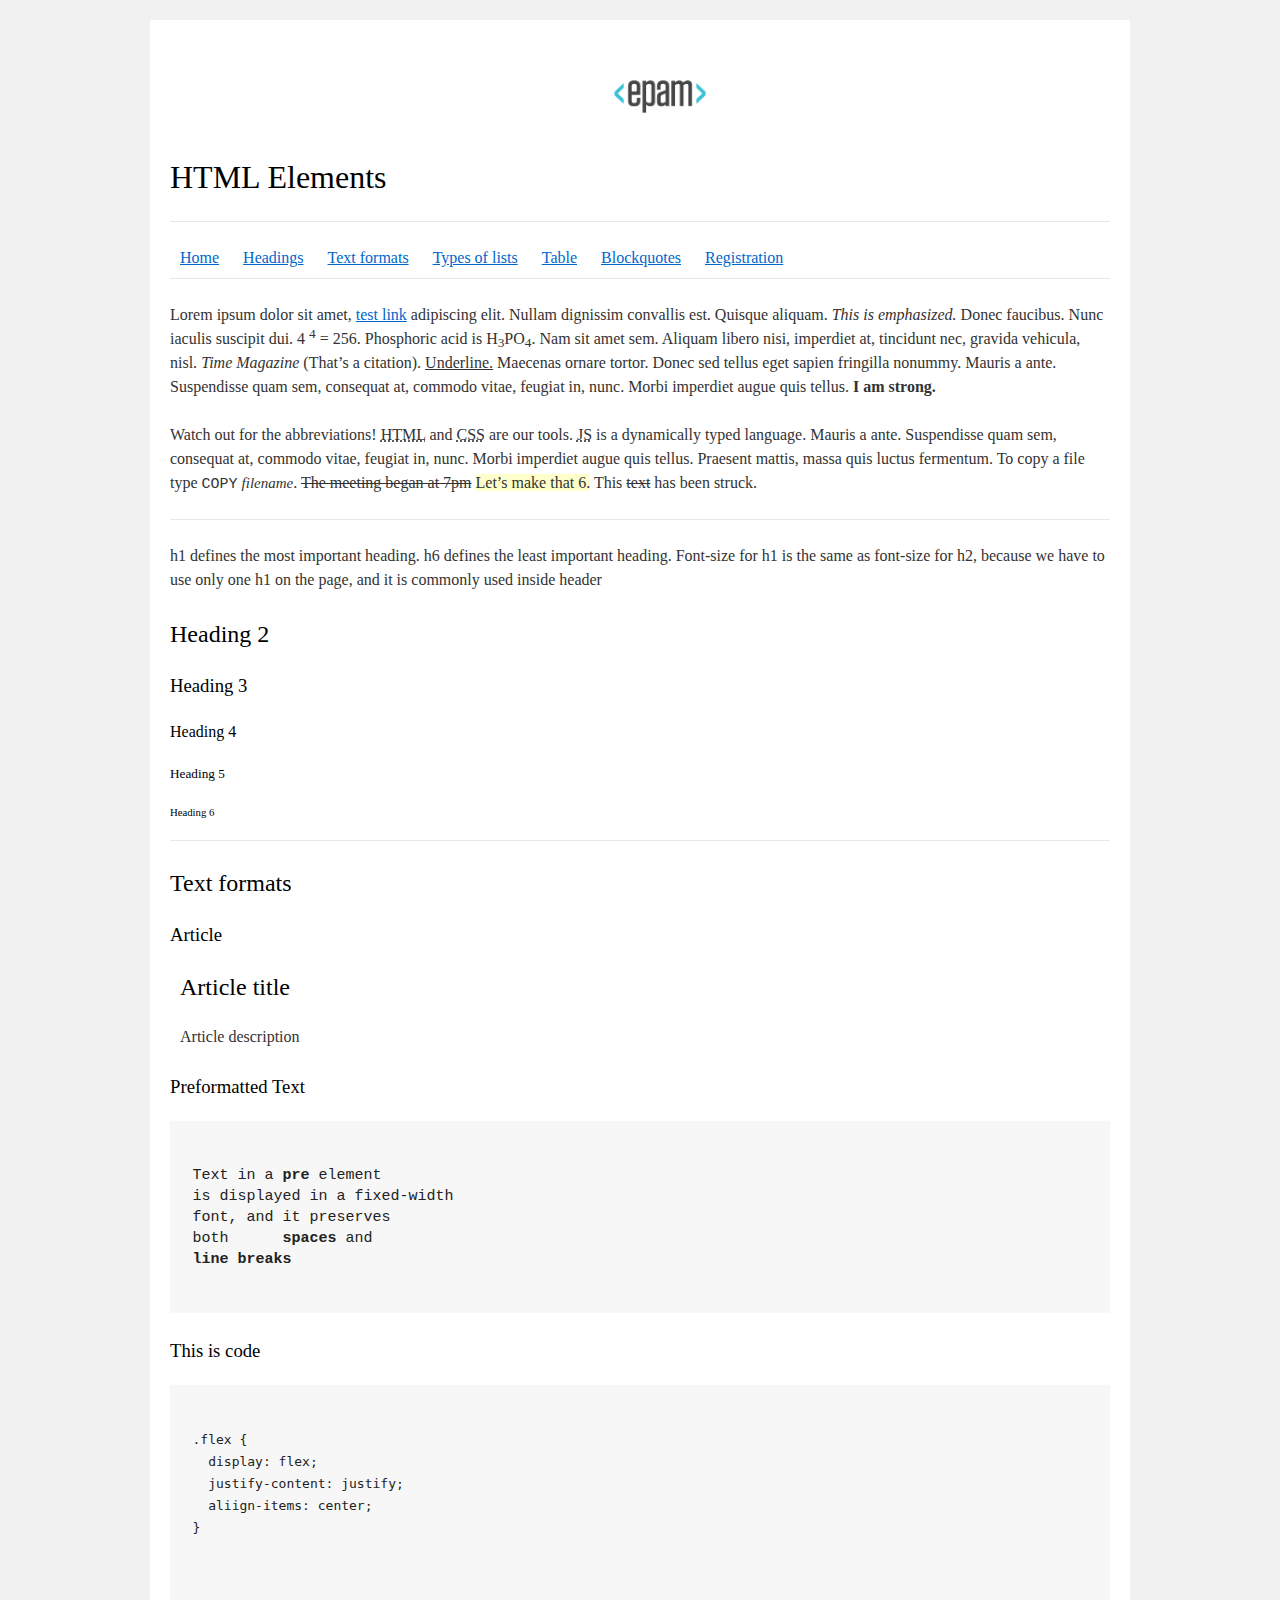
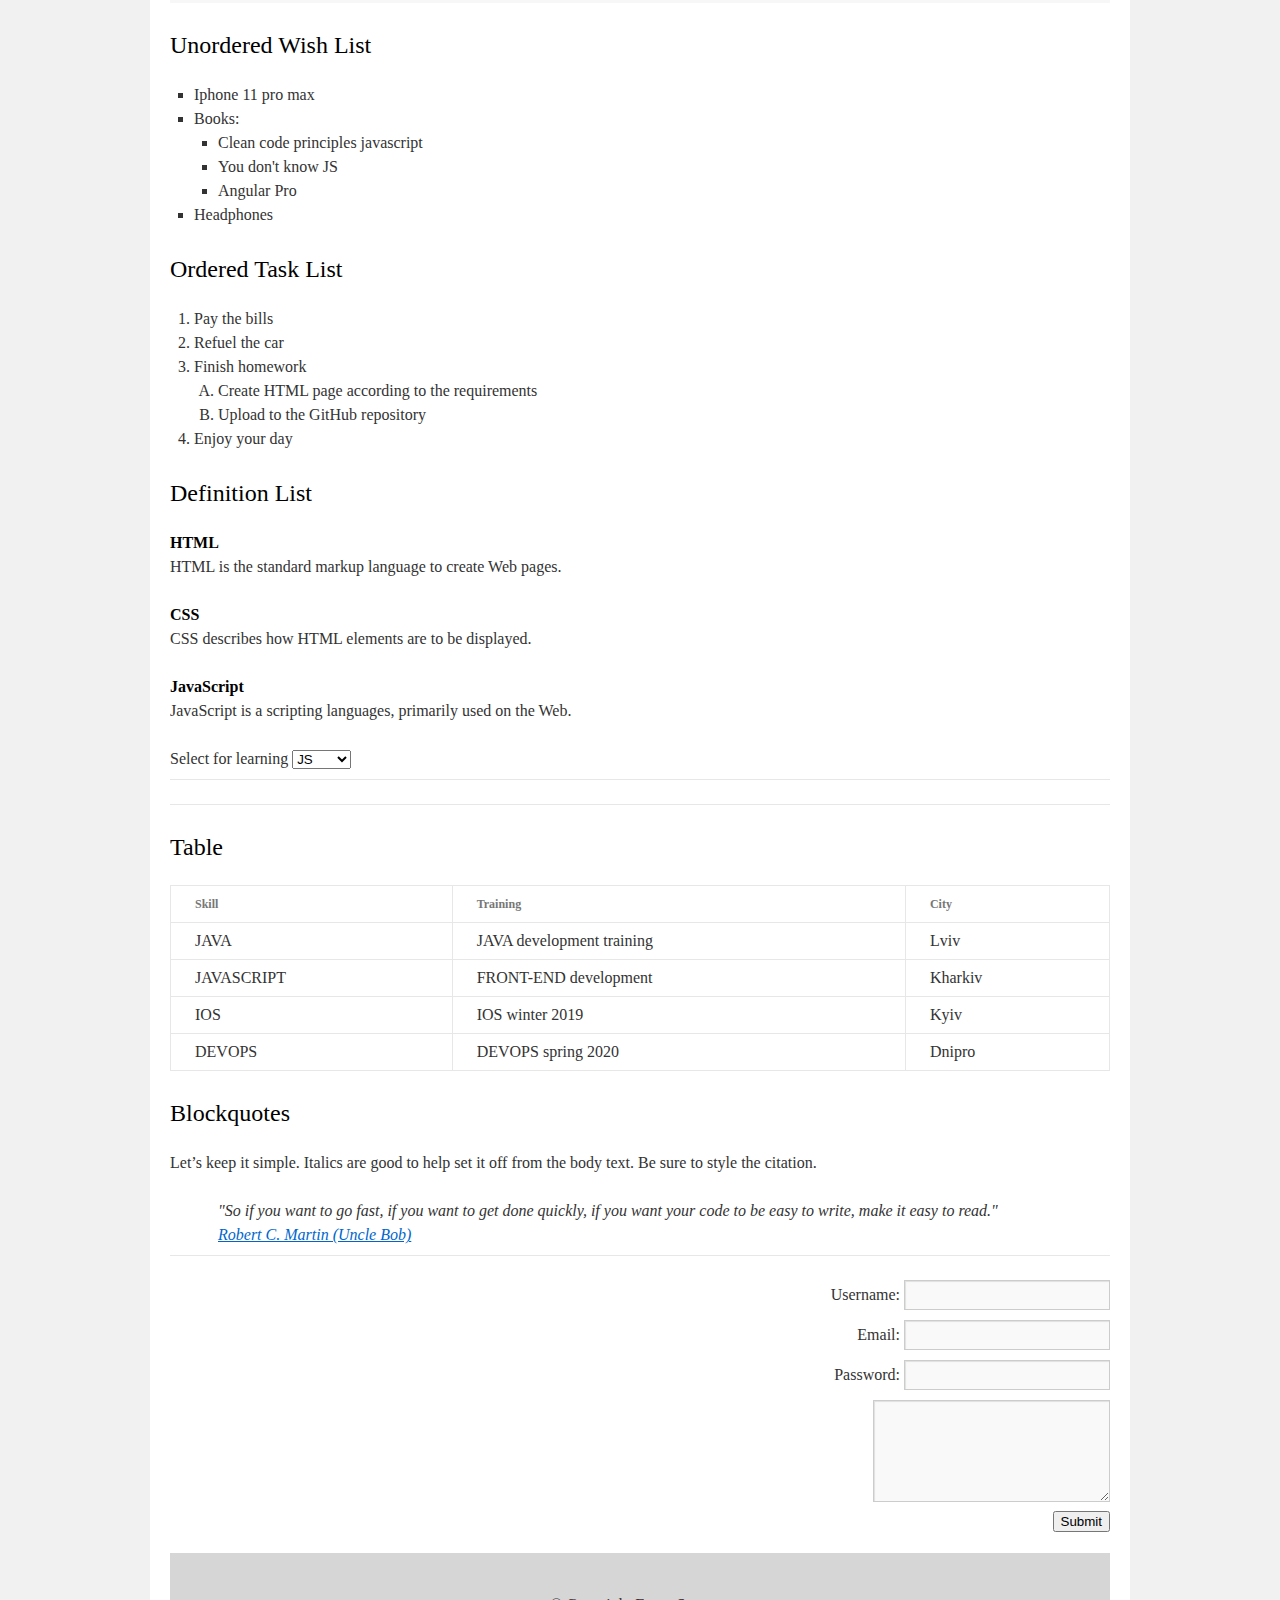
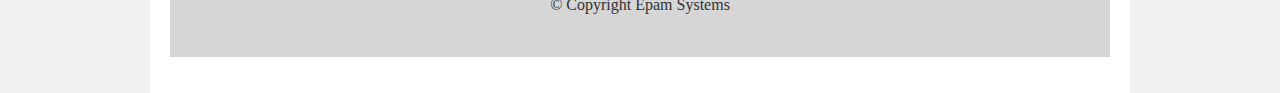
<file: FL12_HW1/homework/index.html>
<!DOCTYPE html>
<html lang="en">

<head>
  <meta charset="utf-8">
  <title>HTML Basics</title>
  <link rel="stylesheet" href="style.css">
</head>

<body>
  <div id="wrapper">
    <div id="main">
      <div id="container">
        <div id="content" role="main">
          <header>
            <div class="logo">
              <img src="./logo.png" alt="EPAM logo">
            </div>
            <h1>HTML Elements</h1>
            <hr>
            <nav>
              <a href="#top">Home</a>
              <a href="#headings">Headings</a>
              <a href="#textFormats">Text formats</a>
              <a href="#listTypes">Types of lists</a>
              <a href="#table">Table</a>
              <a href="#blockquotes">Blockquotes</a>
              <a href="#registration">Registration</a>
            </nav>
            <hr>
          </header>
          <section>
            <p>Lorem ipsum dolor sit amet,
              <a href="#">test link</a>
              adipiscing elit.
              Nullam dignissim convallis est. Quisque aliquam.
              <em>This is emphasized.</em>
              Donec faucibus. Nunc iaculis suscipit dui. 4
              <sup>4</sup> = 256.
              Phosphoric acid is H<sub>3</sub>PO<sub>4</sub>.
              Nam sit amet sem. Aliquam libero nisi, imperdiet at, tincidunt nec, gravida vehicula, nisl.
              <cite>Time Magazine</cite>
              (That’s a citation).
              <u>Underline.</u>
              Maecenas ornare tortor. Donec sed tellus eget sapien fringilla nonummy. Mauris a ante. Suspendisse quam sem,
              consequat at, commodo vitae, feugiat in, nunc. Morbi imperdiet augue quis tellus.
              <strong>I am strong.</strong></p>
            <p>Watch out for the abbreviations!
              <abbr title="Hyper Text Markup Language">HTML</abbr>
              and
              <abbr title="Cascading Style Sheets">CSS</abbr>
              are our tools.
              <abbr title="JavaScript">JS</abbr>
              is a dynamically typed language.
              Mauris a ante. Suspendisse quam sem, consequat at, commodo vitae, feugiat in, nunc. Morbi imperdiet augue quis
              tellus. Praesent mattis, massa quis luctus fermentum. To copy a file type
              <kbd>COPY</kbd>
              <var>filename</var>.
              <del>The meeting began at 7pm</del>
              <ins>Let’s make that 6.</ins>
              This <s>text</s> has been struck.</p>
            <hr>
            <section id="headings">
              <p>
                h1 defines the most important heading. h6 defines the least important heading. Font-size for h1 is the same as
                font-size for h2, because we have to use only one h1 on the page, and it is commonly used inside header
              </p>
              <h2>Heading 2</h2>
              <h3>Heading 3</h3>
              <h4>Heading 4</h4>
              <h5>Heading 5</h5>
              <h6>Heading 6</h6>
            </section>
            <hr>
            <section id="textFormats">
              <h2>Text formats</h2>
              <section>
                <h3>Article</h3>
                <article>
                  <h2>Article title</h2>
                    <p>Article description</p>
                </article>
              </section>
          
              <h3>Preformatted Text</h3>
              <pre>
          
Text in a <b>pre</b> element
is displayed in a fixed-width
font, and it preserves
both      <b>spaces</b> and
<b>line breaks</b>
                            </pre>
              <h3>This is code</h3>
              <pre>
              
<code>.flex {
  display: flex;
  justify-content: justify;
  aliign-items: center;
}</code>
                        
                                            </pre>
            </section>
            <section id="listTypes">
              <h2>Unordered Wish List</h2>
              <ul>
                <li>Iphone 11 pro max</li>
                <li>Books:
                  <ul>
                    <li>Clean code principles javascript</li>
                    <li>You don't know JS</li>
                    <li>Angular Pro</li>
                  </ul>
                </li>
                <li>Headphones</li>
              </ul>
              <h2>Ordered Task List</h2>
              <ol>
                <li>Pay the bills</li>
                <li>Refuel the car</li>
                <li>Finish homework
                  <ol>
                    <li>Create HTML page according to the requirements</li>
                    <li>Upload to the GitHub repository</li>
                  </ol>
                </li>
                <li>Enjoy your day</li>
              </ol>
              <h2>Definition List</h2>
              <dl>
                <dt>HTML</dt>
                <dd>HTML is the standard markup language to create Web pages.</dd>
                <dt>CSS</dt>
                <dd>CSS describes how HTML elements are to be displayed.</dd>
                <dt>JavaScript</dt>
                <dd>JavaScript is a scripting languages, primarily used on the Web.</dd>
              </dl>
              <label>Select for learning
                <select name="technology">
                  <option value="js">JS</option>
                  <option value="html">HTML</option>
                  <option value="css">CSS</option>
                </select>
              </label>
            </section>
            <hr>
            <hr>
            <section id="table">
              <h2>Table</h2>
              <table>
                <thead>
                  <tr>
                    <th>Skill</th>
                    <th>Training</th>
                    <th>City</th>
                  </tr>
                </thead>
                <tbody>
                  <tr>
                    <td>JAVA</td>
                    <td>JAVA development training</td>
                    <td>Lviv</td>
                  </tr>
                  <tr>
                    <td>JAVASCRIPT</td>
                    <td>FRONT-END development</td>
                    <td>Kharkiv</td>
                  </tr>
                  <tr>
                    <td>IOS</td>
                    <td>IOS winter 2019</td>
                    <td>Kyiv</td>
                  </tr>
                  <tr>
                    <td>DEVOPS</td>
                    <td>DEVOPS spring 2020</td>
                    <td>Dnipro</td>
                  </tr>
                </tbody>
              </table>
            </section>
            <section id="blockquotes">
              <h2>Blockquotes</h2>
              <p>Let’s keep it simple. Italics are good to help set it off from the body text. Be sure to style the citation.</p>
              <blockquote>
                "So if you want to go fast, if you want to get done quickly, if you want your code to be easy to write, make it
                easy
                to read."
                <br>
                <a href="https://twitter.com/unclebobmartin" target="_blank" rel="noopener noreferrer">Robert C. Martin (Uncle
                  Bob)</a>
              </blockquote>
            </section>
            <hr>
            <form id="registration">
              <label for="registrationUsername">Username:</label>
              <input type="text" name="registrationUsername" id="registrationUsername" required>
              <br>
              <label for="registrationEmail">Email:</label>
              <input type="email" name="registrationEmail" id="registrationEmail" required>
              <br>
              <label for="registrationPassword">Password:</label>
              <input type="password" name="registrationPassword" id="registrationPassword" required>
              <br>
              <textarea name="registrationComment" id="registrationComment" cols="24" rows="4"></textarea>
              <br>
              <button type="submit">Submit</button>
            </form>
            </section>
          <footer>
            &#169; Copyright Epam Systems
          </footer>
        </div>
      </div>
    </div>
  </div>
</body>

</html>
</file>
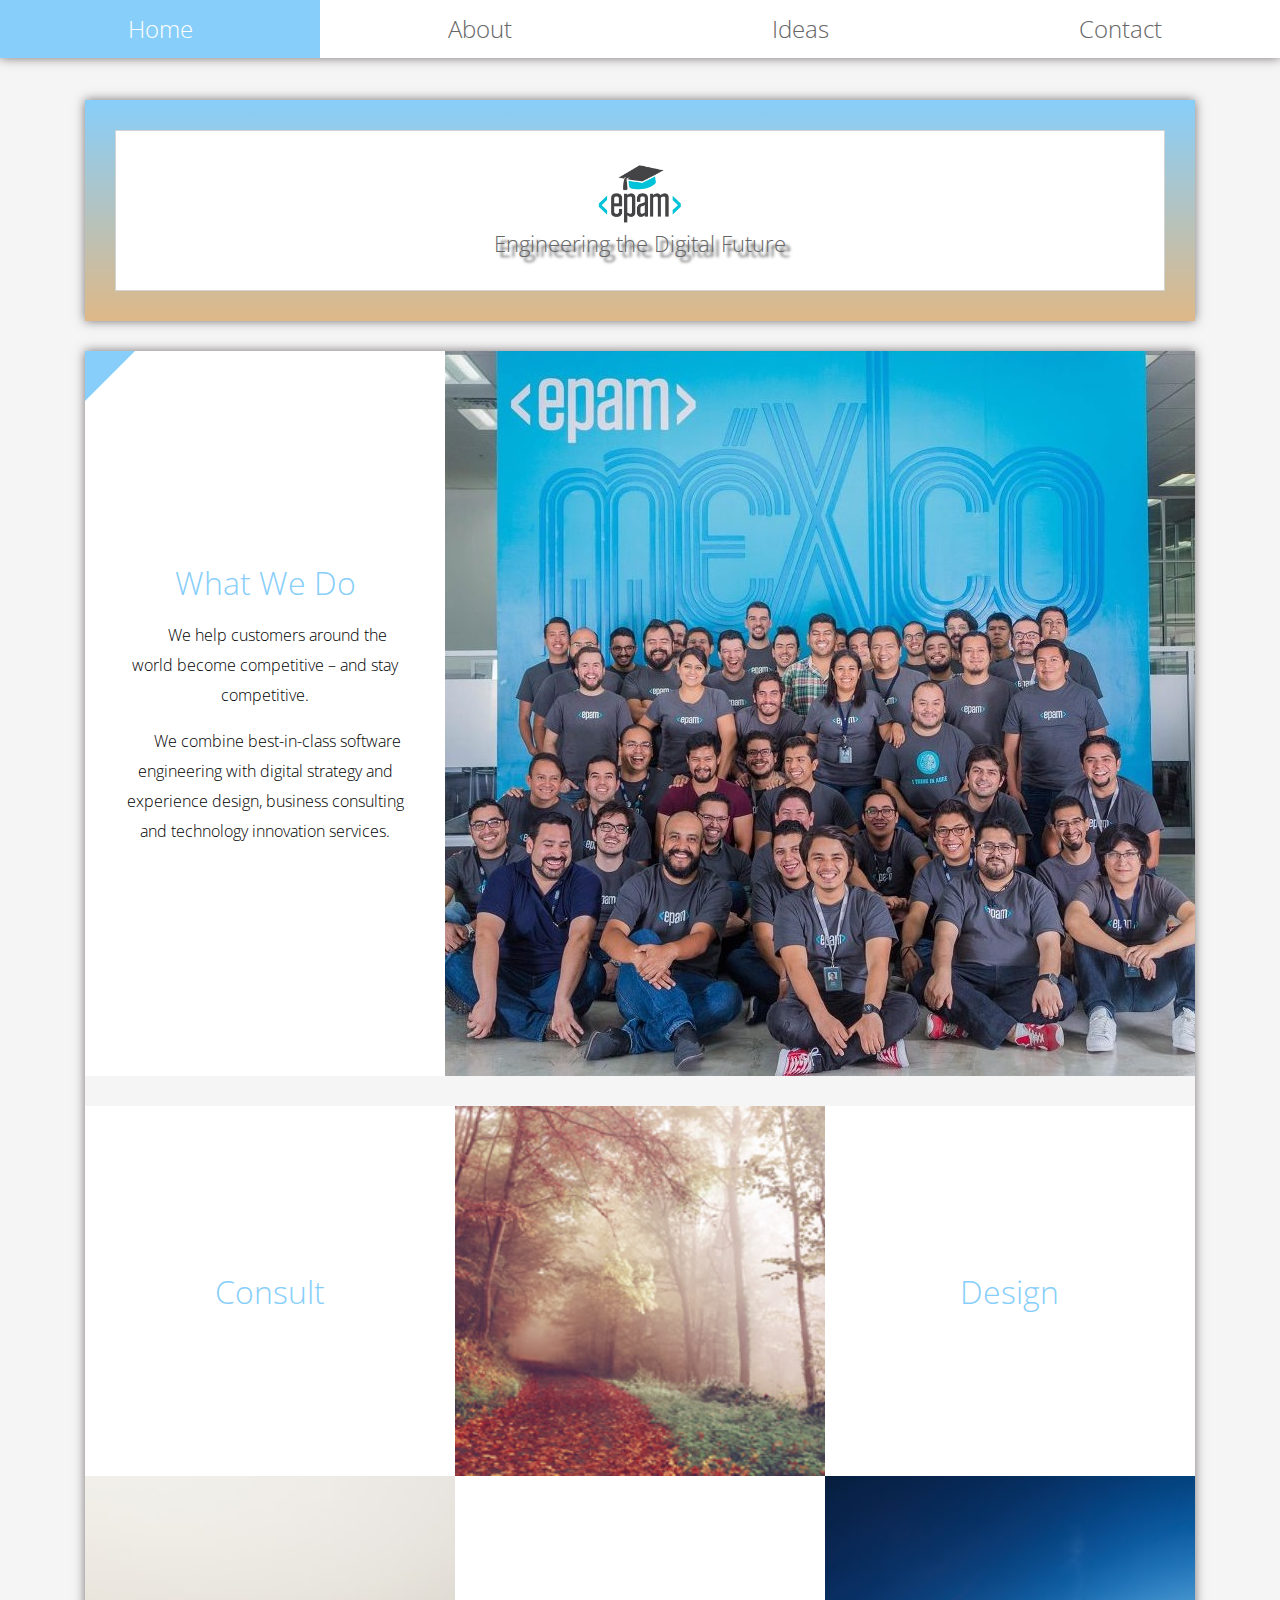
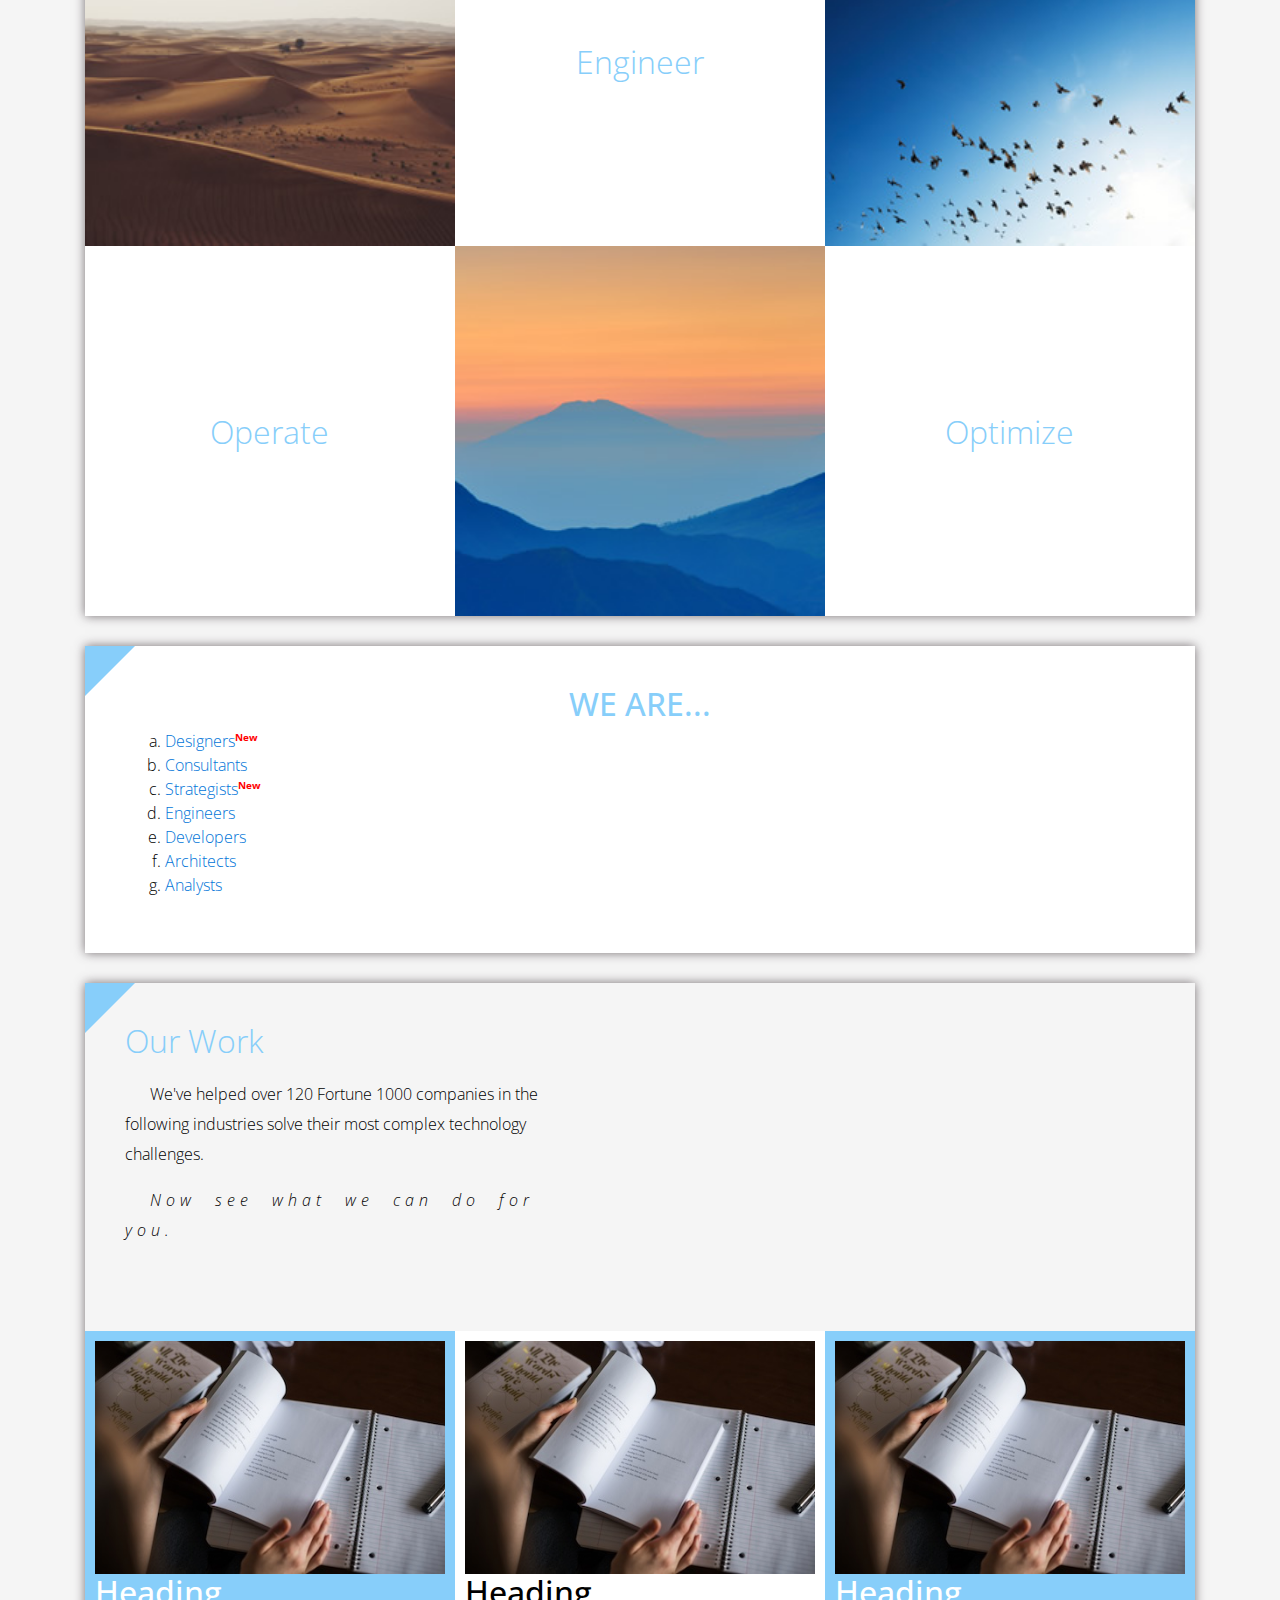
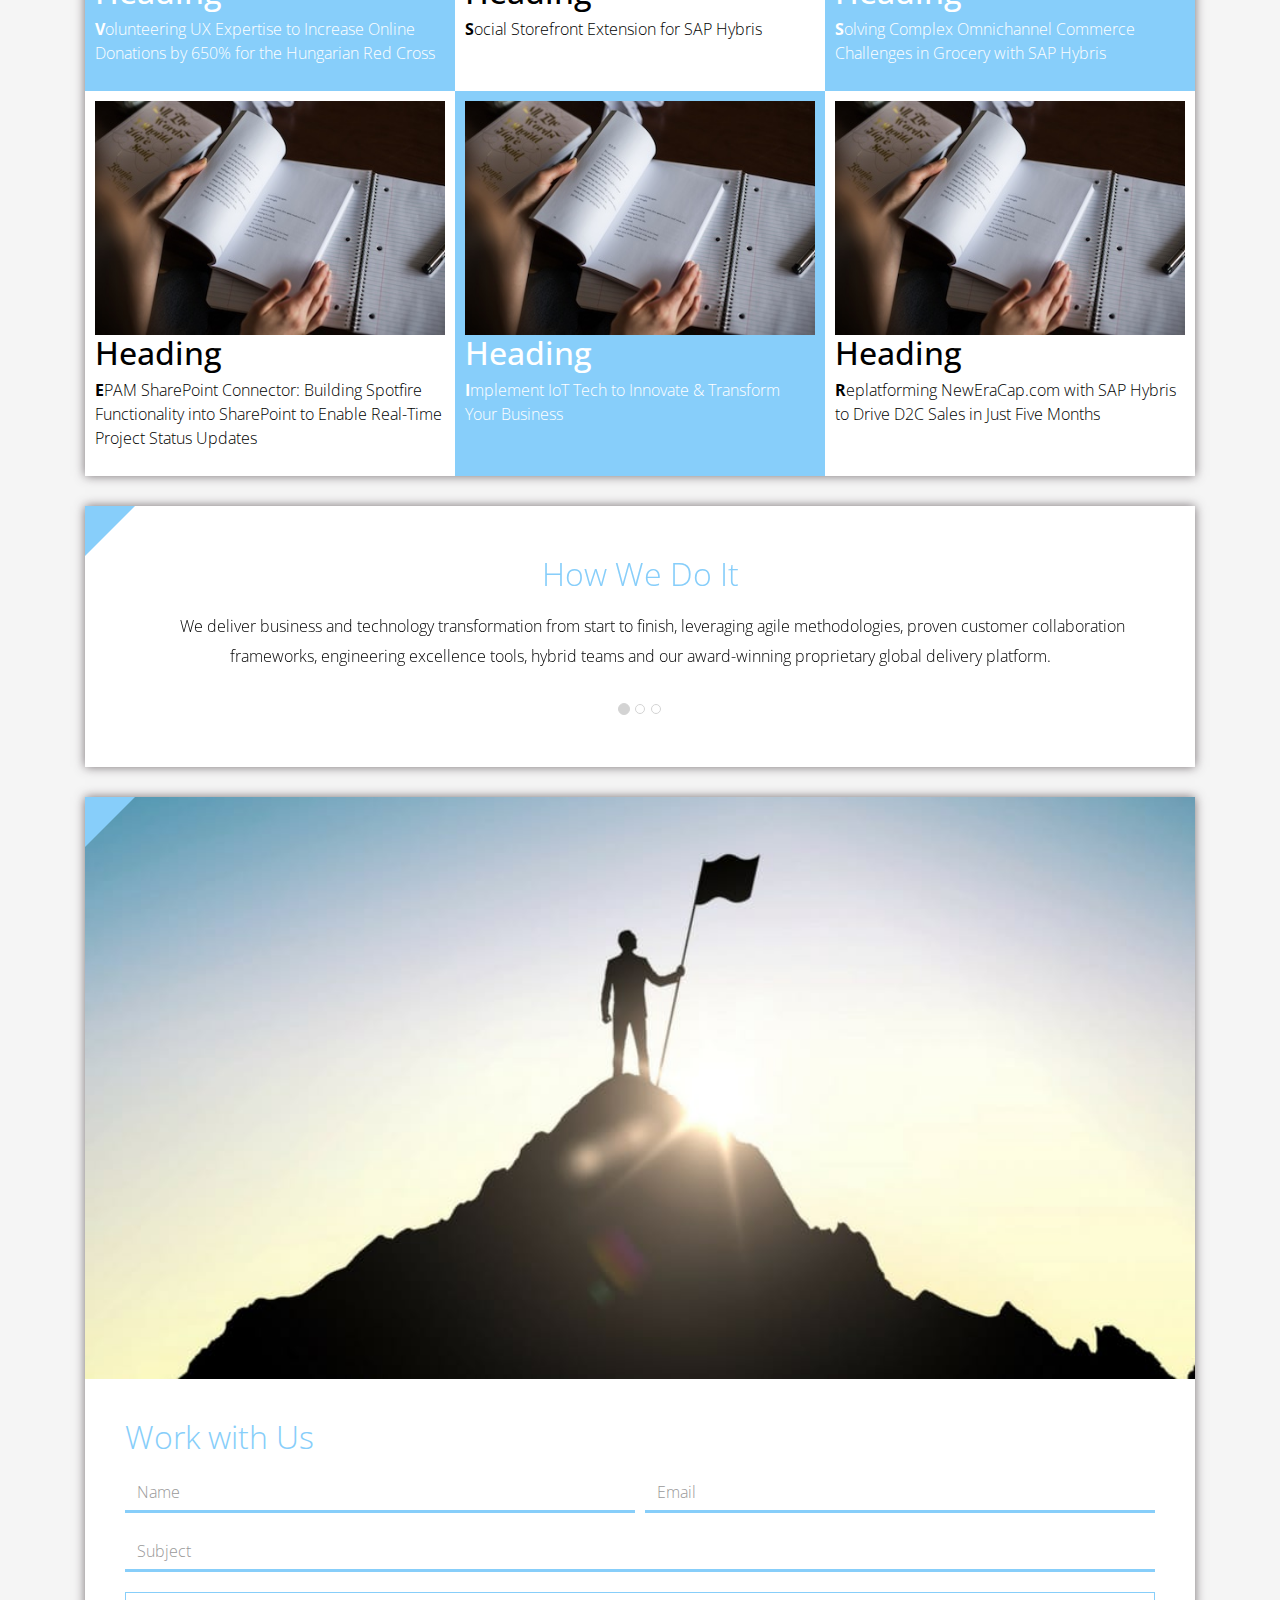
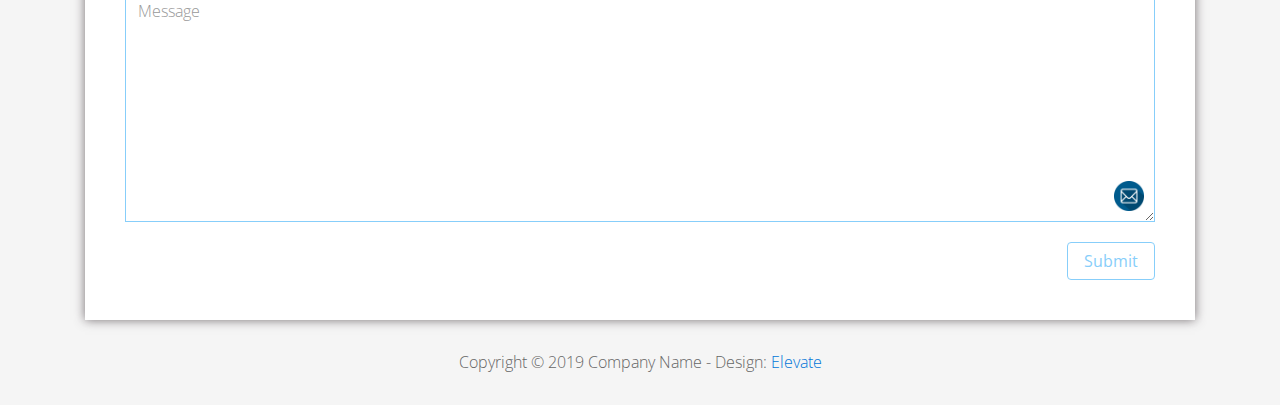
<file: FL12_HW2/homework/index.html>
<!DOCTYPE html>
<html lang="en">
<head>
  <meta charset="utf-8">
  <meta http-equiv="X-UA-Compatible" content="IE=edge">
  <meta name="viewport" content="width=device-width, initial-scale=1">

  <title>CSS Basics HW</title>



  <!-- load stylesheets -->
  <link rel="stylesheet" href="http://fonts.googleapis.com/css?family=Open+Sans:300,400">
  <!-- Google web font "Open Sans" -->
  <link rel="stylesheet" href="css/bootstrap.min.css">
  <!-- Bootstrap style -->
  <link rel="stylesheet" href="css/general.css">
  <link rel="stylesheet" href="css/style.css">
  <!-- Templatemo style -->
</head>

<body>
<div class="container">

  <div class="tm-sidebar">
    <nav class="tm-main-nav">
      <ul>
        <li class="tm-nav-item"><a href="#home" class="tm-nav-item-link">Home</a></li>
        <li class="tm-nav-item"><a href="#about" class="tm-nav-item-link">About</a></li>
        <li class="tm-nav-item"><a href="#ideas" class="tm-nav-item-link">Ideas</a></li>
        <li class="tm-nav-item"><a href="#contact" class="tm-nav-item-link">Contact</a></li>
      </ul>
    </nav>
  </div>

  <div class="tm-main-content">

    <div id="home" class="tm-content-box tm-content-header margin-b-10">
      <div class="tm-banner">
        <div class="tm-banner-inner">
          <img src="img/epam_logo.png" width="100" alt="">
          <p class="tm-banner-text">Engineering the Digital Future</p>
        </div>
      </div>
    </div>

    <section>
      <div class="tm-content-box flex-2-col">

        <div class="padding-medium flex-item tm-team-description-container flex-item">
          <h2 class="tm-section-title">What We Do</h2>
          <p class="tm-section-description">We help customers around the world become competitive – and stay competitive.</p>
          <p class="tm-section-description"> We combine best-in-class software engineering with digital strategy and experience design, business consulting and technology innovation services.</p>
        </div>
        <div class="flex-item tm-team-img">
          <img src="img/epam-mexico.jpg" alt="epam-mexico">
        </div>

      </div>

      <div id="about" class="tm-content-box">

        <ul class="boxes gallery-container">
          <li class="box box-bg">
            <h2 class="tm-section-title tm-section-title-box tm-box-bg-title">Consult</h2>
          </li>
          <li class="box">
            <a href="img/idea-large-01.jpg">
              <img src="img/idea-01.jpg" alt="Image" class="img-fluid thumbnail box-img">
            </a>
          </li>
          <li class="box box-bg">
            <h2 class="tm-section-title tm-section-title-box tm-box-bg-title">Design</h2>
          </li>
          <li class="box">
            <a href="img/idea-large-02.jpg">
              <img src="img/idea-02.jpg" alt="Image" class="img-fluid thumbnail box-img">
            </a>
          </li>
          <li class="box box-bg">
            <h2 class="tm-section-title tm-section-title-box tm-box-bg-title">Engineer</h2>
          </li>
          <li class="box">
            <a href="img/idea-large-03.jpg">
              <img src="img/idea-03.jpg" alt="Image" class="img-fluid thumbnail box-img">
            </a>
          </li>
          <li class="box box-bg">
            <h2 class="tm-section-title tm-section-title-box tm-box-bg-title">Operate</h2>
          </li>
          <li class="box">
            <a href="img/idea-large-04.jpg">
              <img src="img/idea-04.jpg" alt="Image" class="img-fluid thumbnail box-img">
            </a>
          </li>
          <li class="box box-bg">
            <h2 class="tm-section-title tm-section-title-box tm-box-bg-title">Optimize</h2>
          </li>
        </ul>

      </div>

    </section>

    <!-- slider -->
    <section class="heading tm-content-box">
      <div class="padding-medium">
        <h2> WE ARE...</h2>
        <ol>
          <li><a href="index.html" class="text">Designers</a></li>
          <li><a href="index.html">Consultants</a></li>
          <li><a href="#" class="text">Strategists</a></li>
          <li><a href="#">Engineers</a></li>
          <li><a href="#">Developers</a></li>
          <li><a href="#">Architects</a></li>
          <li><a href="#">Analysts</a></li>
        </ol>
      </div>
    </section>

    <section class="blocks">
      <div class="padding-medium flex-item tm-team-description-container">
        <h2 class="tm-section-title">Our Work</h2>
        <p class="tm-section-description">We've helped over 120 Fortune 1000 companies in the following industries solve their most complex technology challenges. </p>
        <p class="tm-section-description"> Now see what we can do for you.</p>
      </div>
      <div class="tm-content-box flex-2-col">
      </div>
      <div  class="tm-content-box">
        <ul class="boxes gallery-container">
          <li class="box box-work">
            <img src="img/study.jpeg" alt="Image" class="img-fluid">
            <div>
              <h2>Heading</h2>
              <p>Volunteering UX Expertise to Increase Online Donations by 650% for the Hungarian Red Cross</p>
            </div>
          </li>
          <li class="box box-work">
            <img src="img/study.jpeg" alt="Image" class="img-fluid">
            <div>
              <h2>Heading</h2>
              <p>Social Storefront Extension for SAP Hybris</p>
            </div>
          </li>
          <li class="box box-work">
            <img src="img/study.jpeg" alt="Image" class="img-fluid">
            <div>
              <h2>Heading</h2>
              <p>Solving Complex Omnichannel Commerce Challenges in Grocery with SAP Hybris</p>
            </div>
          </li>
          <li class="box box-work">
            <img src="img/study.jpeg" alt="Image" class="img-fluid">
            <div>
              <h2>Heading</h2>
              <p>EPAM SharePoint Connector: Building Spotfire Functionality into SharePoint to Enable Real-Time Project Status Updates</p>
            </div>
          </li>
          <li class="box box-work">
            <img src="img/study.jpeg" alt="Image" class="img-fluid">
            <div>
              <h2>Heading</h2>
              <p>Implement IoT Tech to Innovate &amp; Transform Your Business</p>
            </div>
          </li>
          <li class="box box-work">
            <img src="img/study.jpeg" alt="Image" class="img-fluid">
            <div>
              <h2>Heading</h2>
              <p>Replatforming NewEraCap.com with SAP Hybris to Drive D2C Sales in Just Five Months</p>
            </div>
          </li>
        </ul>

      </div>
    </section>

    <section id="ideas">
      <div id="tmCarousel" class="carousel slide tm-content-box" data-ride="carousel">

        <ol class="carousel-indicators">
          <li data-target="#tmCarousel" data-slide-to="0" class="active"></li>
          <li data-target="#tmCarousel" data-slide-to="1" class=""></li>
          <li data-target="#tmCarousel" data-slide-to="2" class=""></li>
        </ol>

        <div class="carousel-inner" role="listbox">

          <div class="carousel-item active">
            <div class="carousel-content">
              <div class="flex-item">
                <h2 class="tm-section-title">How We Do It</h2>
                <p class="tm-section-description carousel-description">We deliver business and technology transformation from start to finish, leveraging agile methodologies, proven customer collaboration frameworks, engineering excellence tools, hybrid teams and our award-winning proprietary global delivery platform.</p>
              </div>
            </div>
          </div>

          <div class="carousel-item">
            <div class="carousel-content">
              <div class="flex-item">
                <h2 class="tm-section-title">Our Clients</h2>
                <p class="tm-section-description carousel-description">Lorem ipsum dolor sit amet,
                  consectetur adipiscing elit. Quisque vel nisi pharetra nibh varius pharetra ac
                  sagittis nisi. Etiam pharetra vestibulum hendrerit. Pellentesque interdum metus
                  sed massa rutrum.</p>
              </div>
            </div>
          </div>

          <div class="carousel-item">
            <div class="carousel-content">
              <div class="flex-item">
                <h2 class="tm-section-title">Our Projects</h2>
                <p class="tm-section-description carousel-description">Donec ex libero, fringilla
                  vitae purus sit amet, rhoncus pharetra lorem. Pellentesque id sem id lacus
                  ultricies vehicula. Aliquam rutrum mi non. Pellentesque interdum metus sed massa
                  rutrum.</p>
              </div>
            </div>
          </div>

        </div>

      </div>
    </section>

    <section class="tm-content-box">
      <img src="img/contact-us.jpg" alt="Contact image" class="img-fluid img-contact-us">

      <div id="contact" class="padding-medium">
        <h2 class="tm-section-title">Work with Us</h2>
        <form action="#contact" method="get" class="contact-form">

          <div class="form-group col-xs-12 col-sm-12 col-md-6 col-lg-6 form-group-2-col-left">
            <input type="text" id="contact_name" name="contact_name" class="form-control"
                   placeholder="Name" required/>
          </div>
          <div class="form-group col-xs-12 col-sm-12 col-md-6 col-lg-6 form-group-2-col-right mandatory-field">
            <input type="email" id="contact_email" name="contact_email" class="form-control"
                   placeholder="Email" required/>
          </div>
          <div class="form-group">
            <input type="text" id="contact_subject" name="contact_subject" class="form-control"
                   placeholder="Subject" required/>
          </div>
          <div class="form-group">
            <textarea id="contact_message" name="contact_message" class="form-control" rows="9"
                      placeholder="Message" required></textarea>
          </div>

          <button type="submit" class="btn btn-primary submit-btn">Submit</button>

        </form>
      </div>
    </section>

    <footer class="tm-footer">
      <p class="text-xs-center">Copyright &copy; 2019 Company Name

        - Design: <a rel="nofollow" href="http://www.templatemo.com/tm-481-elevate"
                     target="_parent">Elevate</a></p>
    </footer>

  </div>

</div>

</body>
</html>
</file>
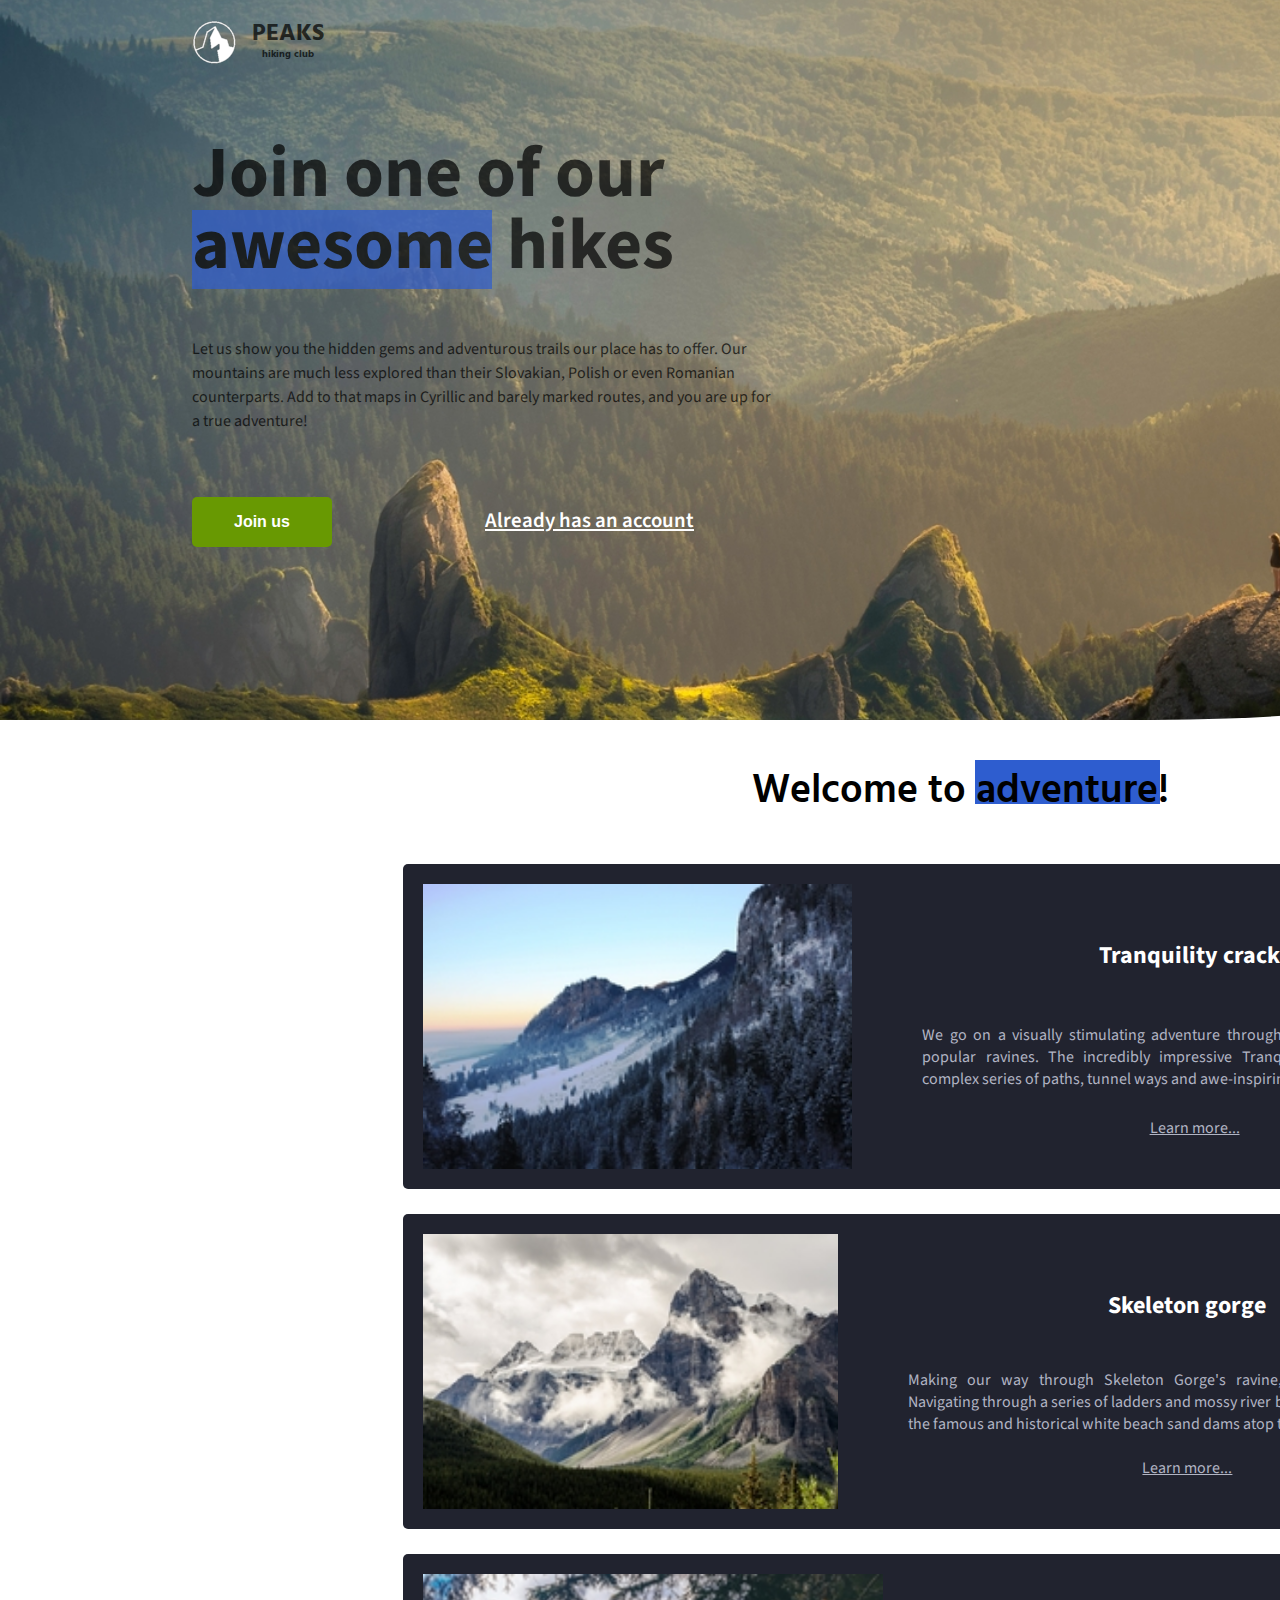
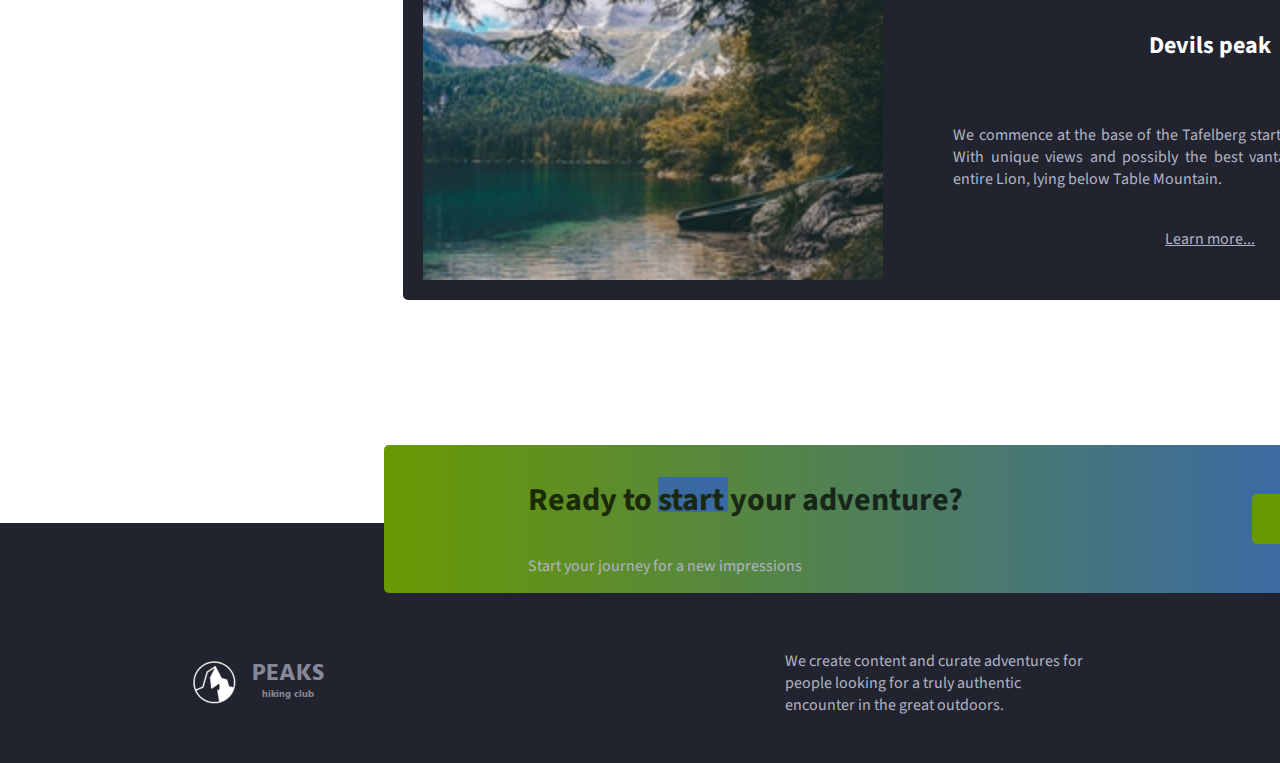
<file: FL12_HW3/homework/index.html>
<!DOCTYPE html>
<html lang="en">

<head>
    <meta charset="UTF-8">
    <meta name="viewport" content="width=device-width, initial-scale=1.0">
    <meta http-equiv="X-UA-Compatible" content="ie=edge">
    <link href="https://fonts.googleapis.com/css?family=Hind:400,600%7CSource+Sans+Pro:400,600,700%7CFresca"
          rel="stylesheet"/>

    <!-- Styles should be switched here: -->

    <link rel="stylesheet" type="text/css" href="css/style1.css">
    <!--     <link rel="stylesheet" type="text/css" href="css/style2.css">-->

    <title>PEAKS hiking club</title>
</head>

<body>
<header class="header">
    <div class="header-wrap">
        <div class="landing-logo">
            <img src="img/m-logo.png" alt="logo"/>
            <p>PEAKS<span>hiking club</span></p>
        </div>
        <p class="header_heading">
            Join one of our awesome hikes
        </p>
        <p class="header_text">
            Let us show you the hidden gems and adventurous trails our place has to offer.
            Our mountains are much less explored than their Slovakian,
            Polish or even Romanian counterparts. Add to that maps in Cyrillic and barely marked routes,
            and you are up for a true adventure!
        </p>
        <div>
            <button class="header_button">Join us</button>
            <a href="#" class="login">Already has an account</a>
        </div>
    </div>
</header>
<main class="section">
    <p class="section_text">
        Welcome to adventure!
    </p>
    <div class="section_card_wrap">
        <div class="section_card">
            <img class="section_card_img"
                 src="img/m-1.jpg"
                 alt="experts"/>
            <div class="section_card_right_container">
                <p class="section_card_heading">
                    Tranquility cracks
                </p>
                <p class="section_card_text">
                    We go on a visually stimulating adventure through some of most scenic and popular ravines.
                    The incredibly impressive Tranquility Cracks shows off a complex series of paths, tunnel ways and
                    awe-inspiring views.
                </p>
                <a href="#" class="section_link">Learn more...</a>
            </div>
        </div>
        <div class="section_card">
            <img class="section_card_img"
                 src="img/m-2.jpg"
                 alt="content formats"/>
            <div class="section_card_right_container">
                <p class="section_card_heading">
                    Skeleton gorge
                </p>
                <p class="section_card_text">
                    Making our way through Skeleton Gorge's ravine, along the Smuts Track.
                    Navigating through a series of ladders and mossy river boulders, we arrive at one of the famous and
                    historical white beach sand dams atop the summit.
                </p>
                <a href="#" class="section_link">Learn more...</a>
            </div>
        </div>
        <div class="section_card">
            <img class="section_card_img"
                 src="img/m-3.jpg"
                 alt="certificate"/>
            <div class="section_card_right_container">
                <p class="section_card_heading">
                    Devils peak
                </p>
                <p class="section_card_text">
                    We commence at the base of the Tafelberg start point walking the contour.
                    With unique views and possibly the best vantage point to make out the entire Lion, lying below Table
                    Mountain.
                </p>
                <a href="#" class="section_link">Learn more...</a>
            </div>
        </div>
    </div>
    <div class="section_banner">
        <div class="section_banner_text_wrap">
            <p class="section_banner_heading">
                Ready to start your adventure?
            </p>
            <p class="section_banner_text">
                Start your journey for a new impressions
            </p>
        </div>
        <button class="section_banner_button">Join us</button>
    </div>
</main>
<footer class="footer">
    <div class="footer-wrap">
        <div class="footer_logo landing-logo">
            <img src="img/m-logo.png" alt="logo"/>
            <p>PEAKS<span>hiking club</span></p>
        </div>
        <p class="footer_text">
            We create content and curate adventures for people looking for a truly authentic encounter in the great
            outdoors.
        </p>
        <span class="footer-cr">
          &copy; 2019 by PEAKS hiking club
        </span>
    </div>
</footer>
</body>

</html>
</file>
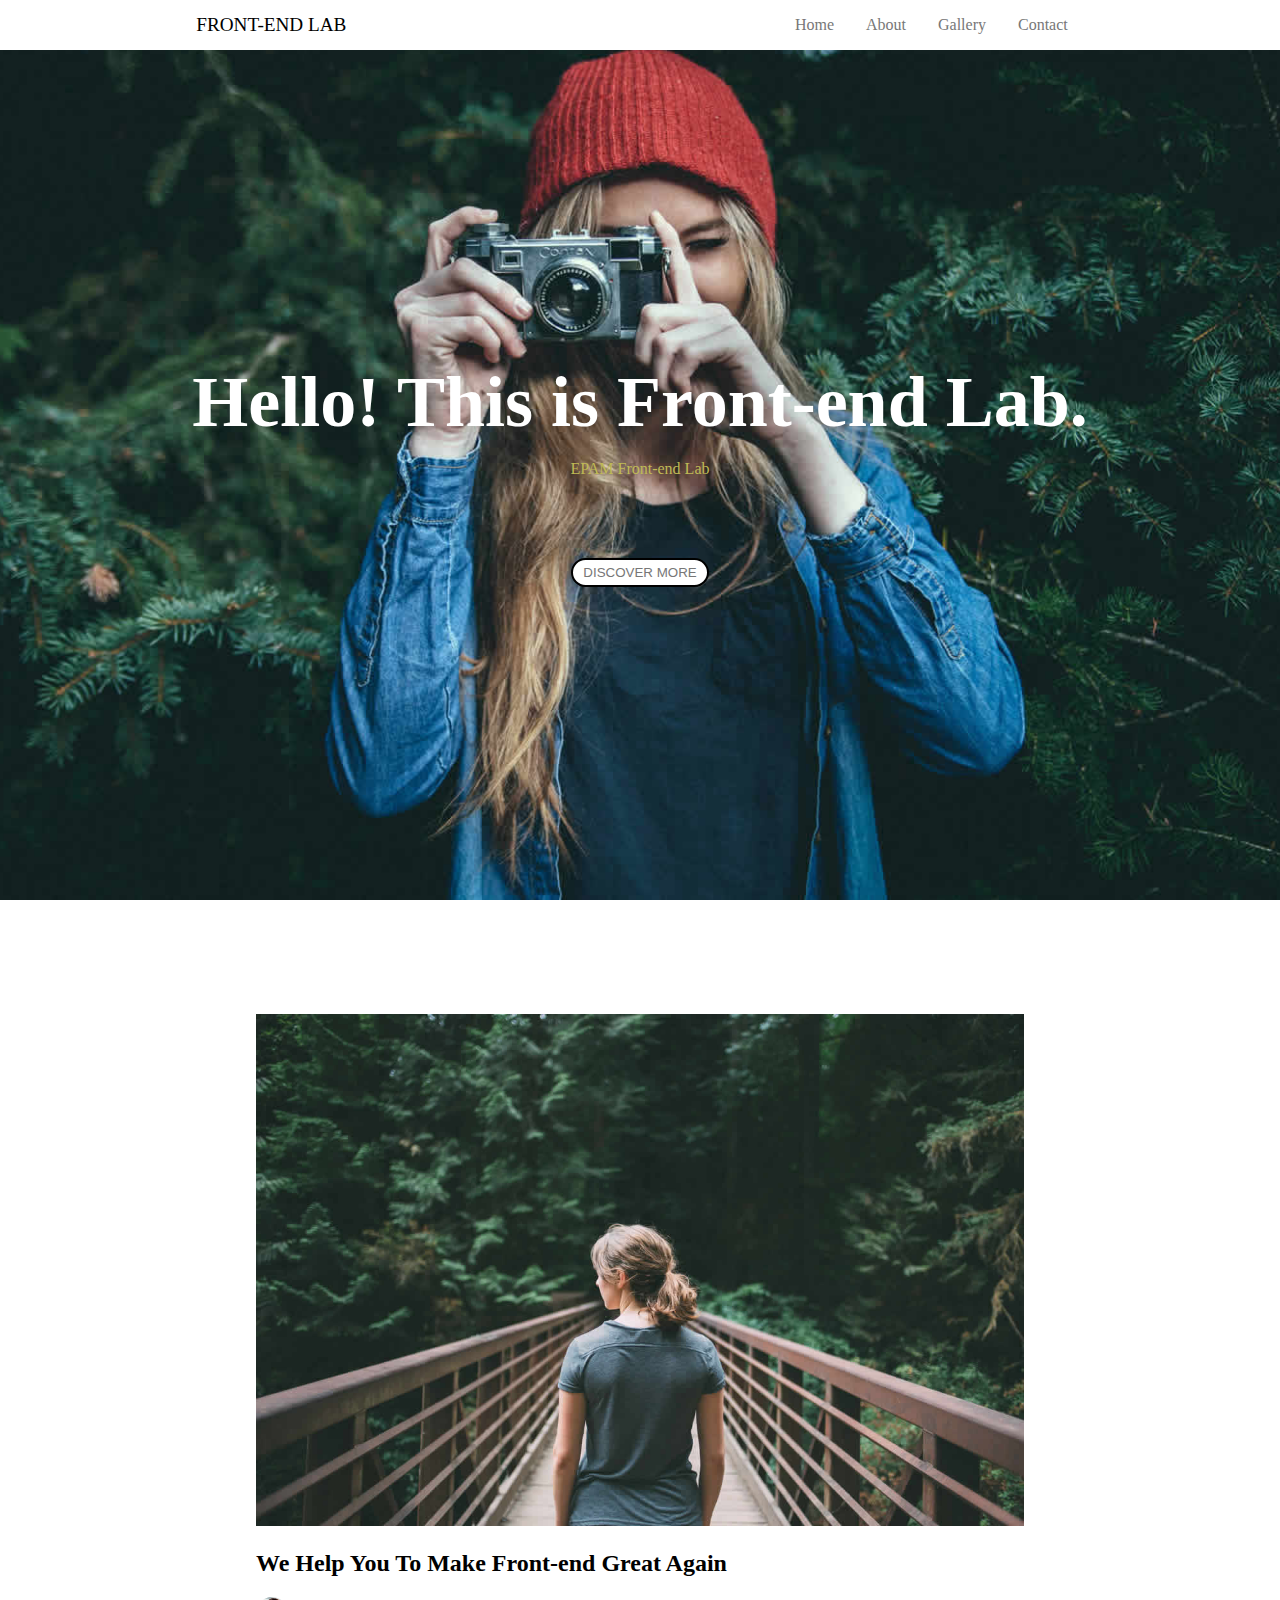
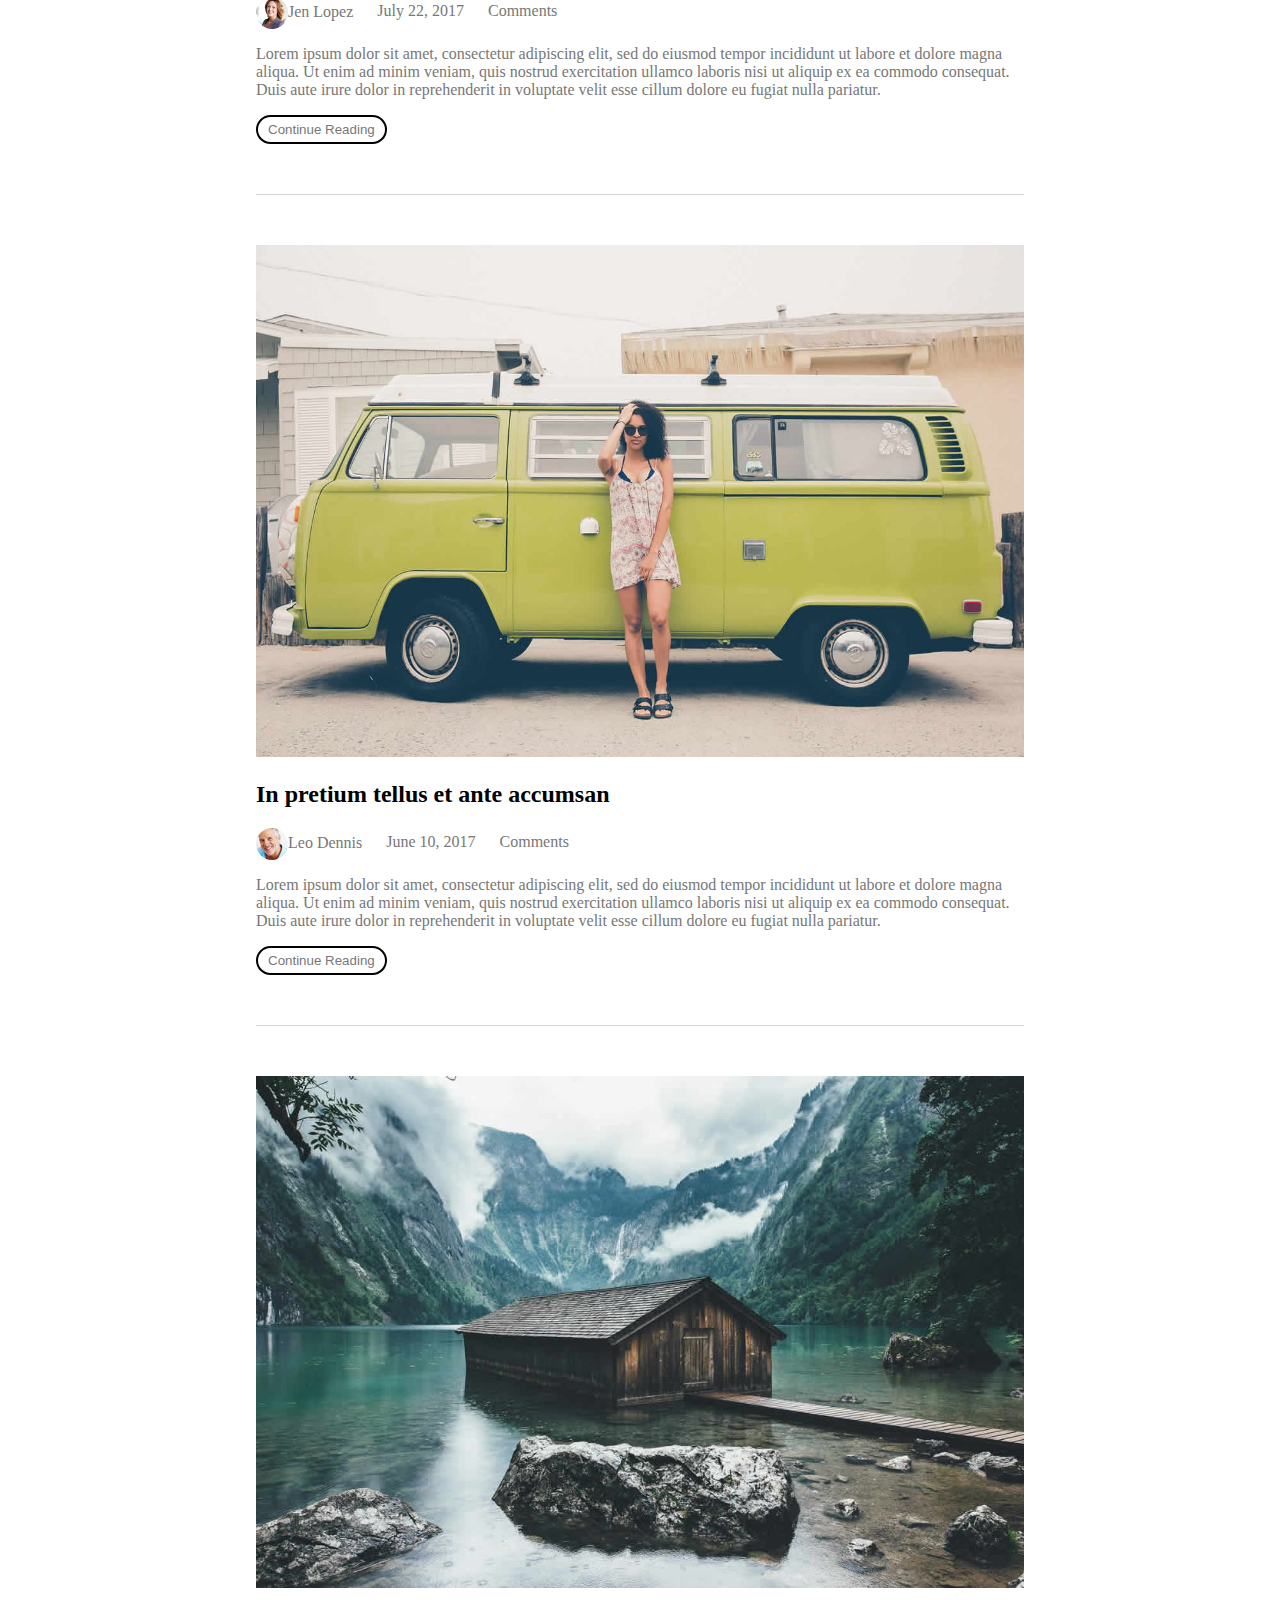
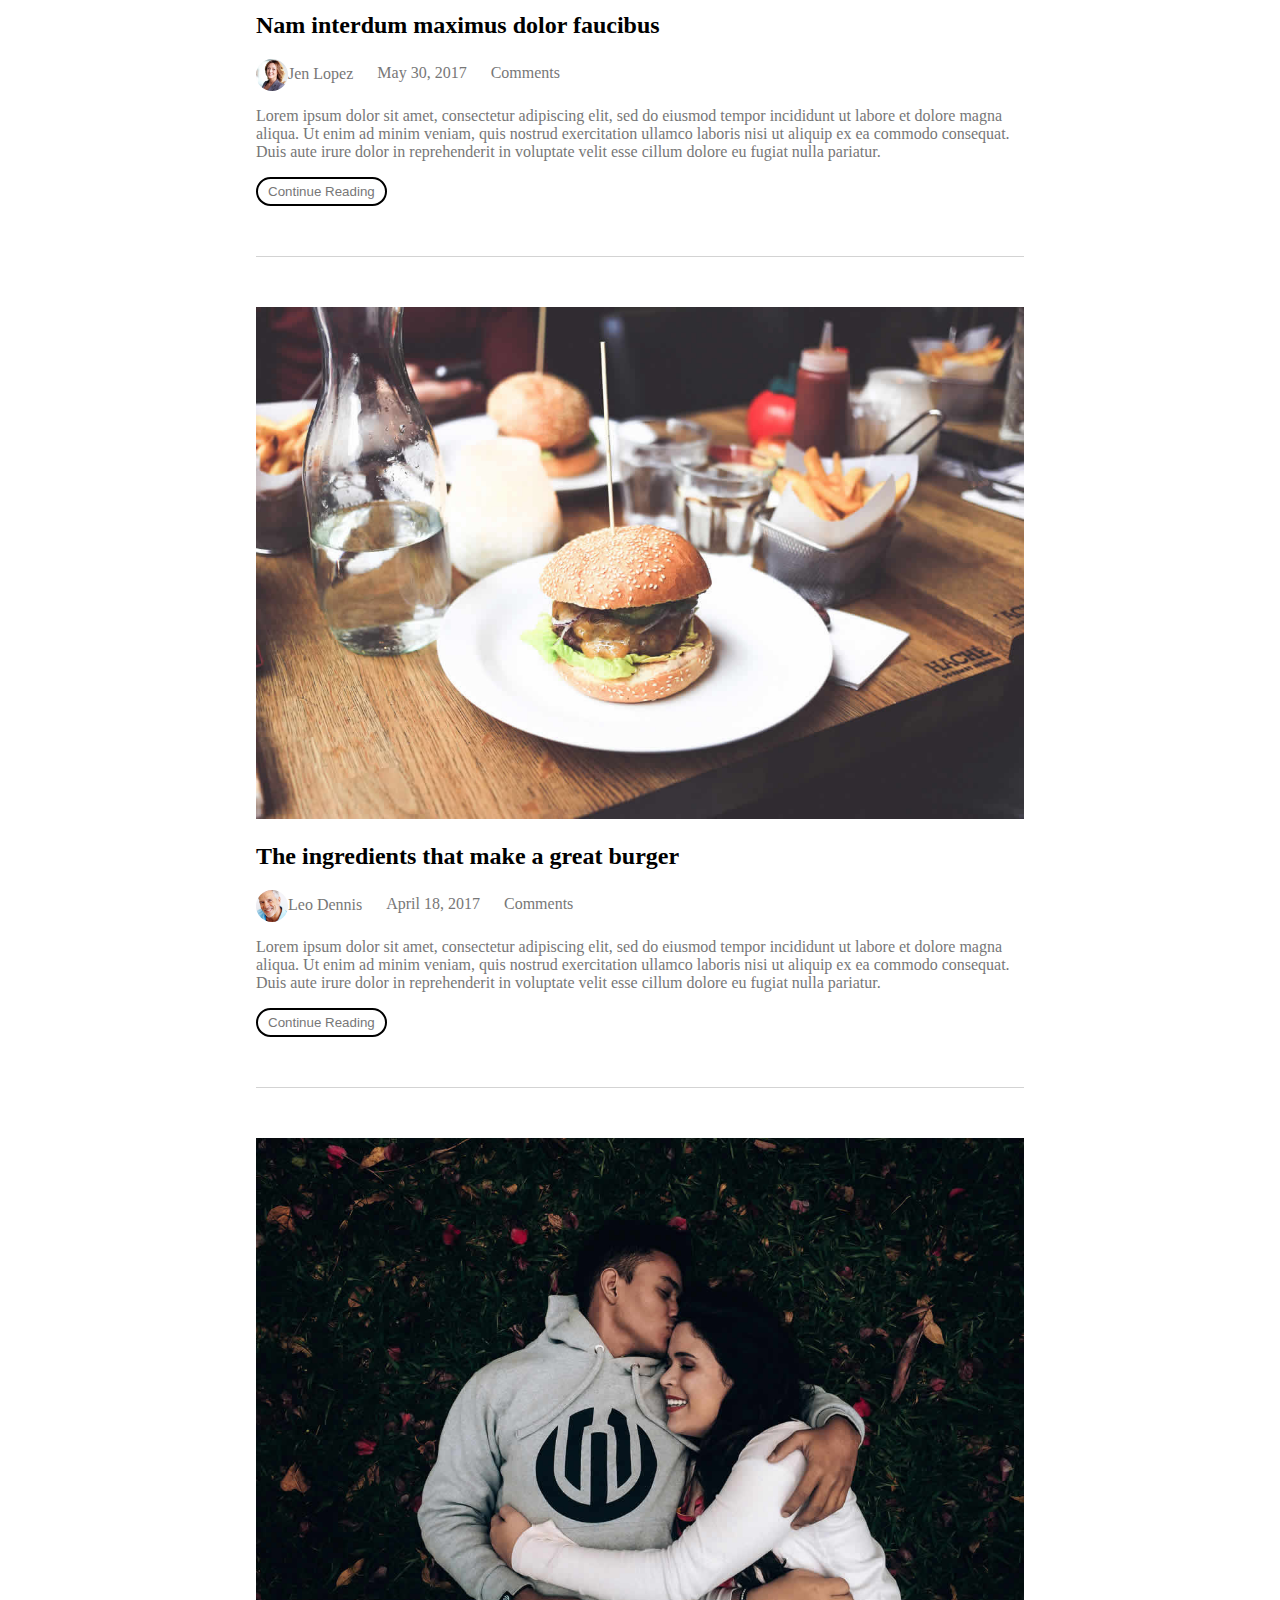
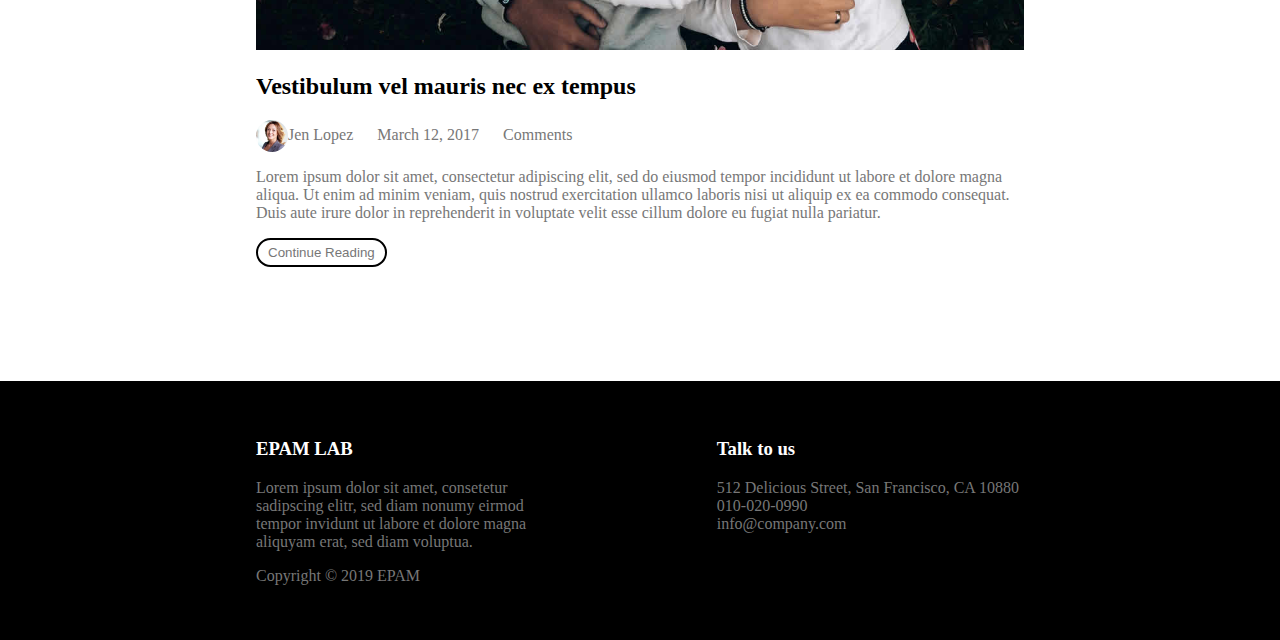
<file: FL12_HW4/homework/index.html>
<!DOCTYPE html>
<html lang="zxx">

<head>
    <meta charset='utf-8'>
    <meta http-equiv='X-UA-Compatible' content='IE=edge'>
    <title>HW4 CSS Layouts</title>
    <meta name='viewport' content='width=device-width, initial-scale=1'>
    <link rel='stylesheet' type='text/css' media='screen' href='css/style.css'>
</head>

<body>
    <header class="top-bar">
        <div class="logo uppercase">
            <a href="#">Front-end Lab</a>
        </div>
        <nav class="navigation-bar">
            <ul class="menu">
                <li class="menu__item"><a href="#home">Home</a></li>
                <li class="menu__item"><a href="#">About</a></li>
                <li class="menu__item"><a href="#">Gallery</a></li>
                <li class="menu__item"><a href="#">Contact</a></li>
            </ul>
        </nav>
    </header>
    <section id="home" class="home">
        <header class="home__header">
            <h1>Hello! This is Front-end Lab.</h1>
            <p>EPAM Front-end Lab</p>
        </header>
        <button class="button_rounded uppercase">Discover More</button>
    </section>
    <main class="blog">
        <article class="blog__post">
            <img class="post__image" src="./img/blog-image1.jpg" alt="A girl is standing on the bridge.">
            <h2>We Help You To Make Front-end Great Again</h2>
            <div class="post__info">
                <a href="#"><img class="author-icon" src="./img/author-image1.jpg" alt="photo of the author">Jen Lopez</a>
                <time datetime="2017-07-22">July 22, 2017</time>
                <a class="comments" href="#">Comments</a>
            </div>
            <p>Lorem ipsum dolor sit amet, consectetur adipiscing elit, sed do eiusmod tempor incididunt ut labore et
                dolore
                magna aliqua. Ut enim ad minim veniam, quis nostrud exercitation ullamco laboris nisi ut aliquip ex ea
                commodo
                consequat. Duis aute irure dolor in reprehenderit in voluptate velit esse cillum dolore eu fugiat nulla
                pariatur.</p>
            <button class="button_rounded">Continue Reading</button>
        </article>
        <article class="blog__post">
            <img class="post__image" src="./img/blog-image2.jpg" alt="A girl is standing near an old van.">
            <h2>In pretium tellus et ante accumsan</h2>
            <div class="post__info">
                <a href="#"><img class="author-icon" src="./img/author-image2.jpg" alt="photo of the author">Leo Dennis</a>
                <time datetime="2017-06-10">June 10, 2017</time>
                <a class="comments" href="#">Comments</a>
            </div>
            <p>Lorem ipsum dolor sit amet, consectetur adipiscing elit, sed do eiusmod tempor incididunt ut labore et
                dolore
                magna aliqua. Ut enim ad minim veniam, quis nostrud exercitation ullamco laboris nisi ut aliquip ex ea
                commodo
                consequat. Duis aute irure dolor in reprehenderit in voluptate velit esse cillum dolore eu fugiat nulla
                pariatur.</p>
            <button class="button_rounded">Continue Reading</button>
        </article>
        <article class="blog__post">
            <img class="post__image" src="./img/blog-image3.jpg" alt="Wooden house in the middle of a mountain lake.">
            <h2>Nam interdum maximus dolor faucibus</h2>
            <div class="post__info">
                <a href="#"><img class="author-icon" src="./img/author-image1.jpg" alt="photo of the author">Jen Lopez</a>
                <time datetime="2017-05-30">May 30, 2017</time>
                <a class="comments" href="#">Comments</a>
            </div>
            <p>Lorem ipsum dolor sit amet, consectetur adipiscing elit, sed do eiusmod tempor incididunt ut labore et
                dolore
                magna aliqua. Ut enim ad minim veniam, quis nostrud exercitation ullamco laboris nisi ut aliquip ex ea
                commodo
                consequat. Duis aute irure dolor in reprehenderit in voluptate velit esse cillum dolore eu fugiat nulla
                pariatur.</p>
            <button class="button_rounded">Continue Reading</button>
        </article>
        <article class="blog__post">
            <img class="post__image" src="./img/blog-image4.jpg" alt="Plates with burger and french fries.">
            <h2>The ingredients that make a great burger</h2>
            <div class="post__info">
                <a href="#"><img class="author-icon" src="./img/author-image2.jpg" alt="photo of the author">Leo Dennis</a>
                <time datetime="2017-04-18">April 18, 2017</time>
                <a class="comments" href="#">Comments</a>
            </div>
            <p>Lorem ipsum dolor sit amet, consectetur adipiscing elit, sed do eiusmod tempor incididunt ut labore et
                dolore
                magna aliqua. Ut enim ad minim veniam, quis nostrud exercitation ullamco laboris nisi ut aliquip ex ea
                commodo
                consequat. Duis aute irure dolor in reprehenderit in voluptate velit esse cillum dolore eu fugiat nulla
                pariatur.</p>
            <button class="button_rounded">Continue Reading</button>
        </article>
        <article class="blog__post">
            <img class="post__image" src="./img/blog-image5.jpg" alt="A couple hugs and kisses while lying on the grass.">
            <h2>Vestibulum vel mauris nec ex tempus</h2>
            <div class="post__info">
                <a href="#"><img class="author-icon" src="./img/author-image1.jpg" alt="photo of the author">Jen Lopez</a>
                <time datetime="2017-03-12">March 12, 2017</time>
                <a class="comments" href="#">Comments</a>
            </div>
            <p>Lorem ipsum dolor sit amet, consectetur adipiscing elit, sed do eiusmod tempor incididunt ut labore et
                dolore
                magna aliqua. Ut enim ad minim veniam, quis nostrud exercitation ullamco laboris nisi ut aliquip ex ea
                commodo
                consequat. Duis aute irure dolor in reprehenderit in voluptate velit esse cillum dolore eu fugiat nulla
                pariatur.</p>
            <button class="button_rounded">Continue Reading</button>
        </article>
    </main>
    <footer class="page-footer">
        <section id="about" class="about">
            <h3>EPAM LAB</h3>
            <p>Lorem ipsum dolor sit amet, consetetur sadipscing elitr, sed diam nonumy eirmod tempor invidunt ut labore
                et dolore magna aliquyam erat, sed diam voluptua.</p>
            <p>Copyright &copy; 2019 EPAM</p>
        </section>
        <section id="contact-info" class="contact-info">
            <h3>Talk to us</h3>
            <address>
                512 Delicious Street, San Francisco, CA 10880
                <a href="tel:+010-020-0990">010-020-0990</a>
                <a href="mailto:info@company.com">info@company.com</a>
            </address>
        </section>
    </footer>
</body>

</html>
</file>
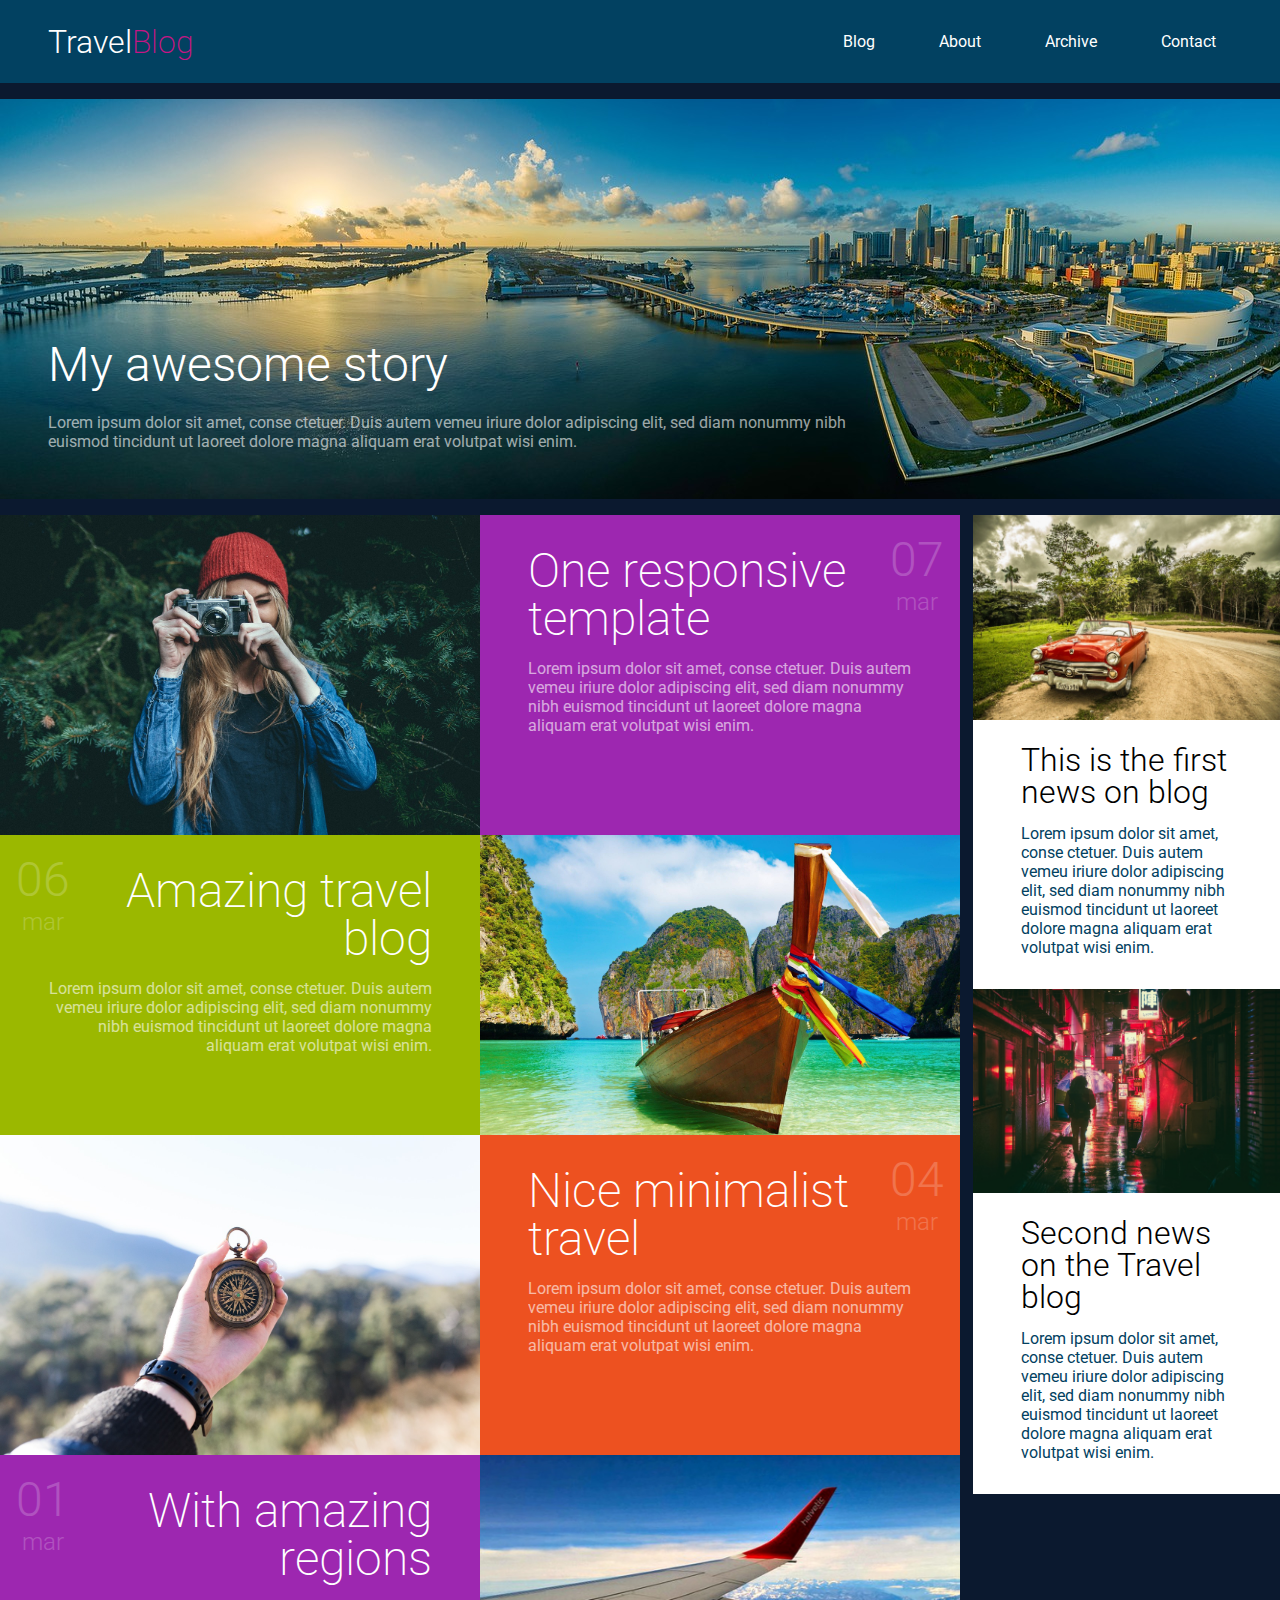
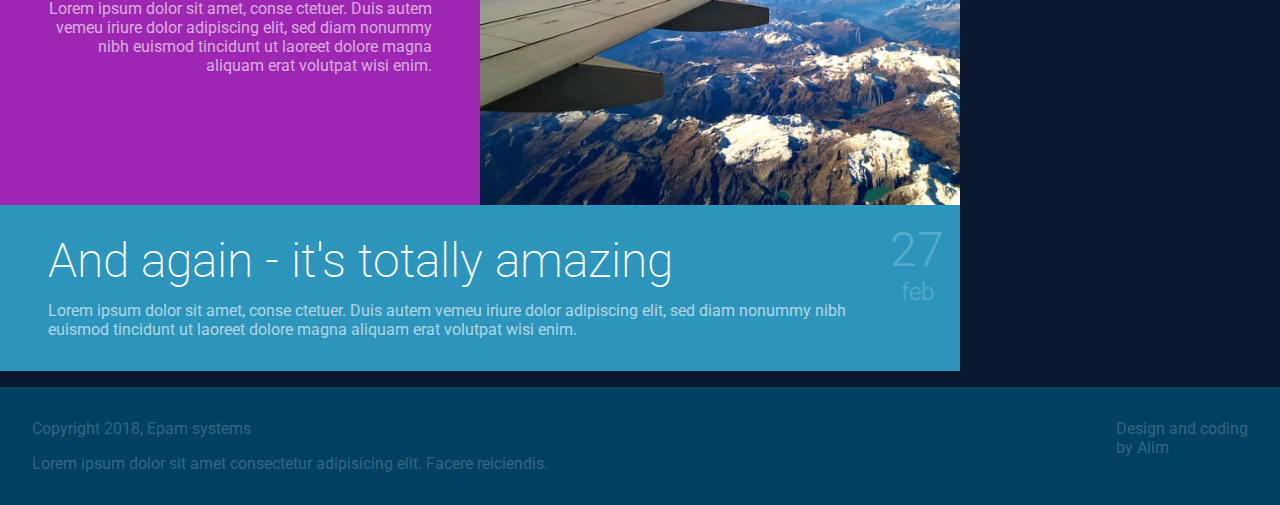
<file: FL12_HW5/homework/index.html>
<!DOCTYPE html>
<html lang="zxx">
<head>
  <meta charset="UTF-8">
  <meta name="viewport" content="width=device-width, initial-scale=1.0">
  <meta http-equiv="X-UA-Compatible" content="ie=edge">
  <link rel="stylesheet" href="css/styles.css">
  <link href='https://fonts.googleapis.com/css?family=Roboto:400,100,300,700&subset=latin,latin-ext' rel='stylesheet' type='text/css'>      
  <title>Responsive</title>
</head>
<body>
  <header class="top-bar">
    <div class="logo">
      <a href="#home">Travel<span>Blog</span></a>
    </div>
    <nav class="navigation-bar">
      <div class="navigation-bar__button">&#9776;</div>
      <ul class="menu">
        <li class="menu__item"><a href="#blog">Blog</a></li>
        <li class="menu__item"><a href="#">About</a></li>
        <li class="menu__item"><a href="#">Archive</a></li>
        <li class="menu__item"><a href="#">Contact</a></li>
      </ul>
    </nav>
  </header>
  <section id="home" class="home">
    <header class="home__header">
      <h1>My awesome story</h1>
      <p>Lorem ipsum dolor sit amet, conse ctetuer. Duis autem vemeu iriure dolor adipiscing elit, sed diam nonummy nibh
        euismod tincidunt ut laoreet dolore magna aliquam erat volutpat wisi enim.</p>
    </header>
  </section>
  <main id="blog" class="blog">
    <article class="post post-1">
      <div class="post__image">
        <img src="./img/post1.jpg" alt="The girl takes pictures.">
      </div>
      <div class="post__content">
        <time datetime="07-03">07 <span class="month">mar</span></time>
        <h2>One responsive template</h2>
        <p>Lorem ipsum dolor sit amet, conse ctetuer. Duis autem vemeu iriure dolor adipiscing elit, sed diam nonummy
          nibh
          euismod tincidunt ut laoreet dolore magna aliquam erat volutpat wisi enim.</p>
      </div>
    </article>
    <article class="post post-2">
      <div class="post__image">
        <img src="./img/post2.jpg" alt="Boat off the coast near the cliffs.">
      </div>
      <div class="post__content">
        <time datetime="06-03">06 <span>mar</span></time>
        <h2>Amazing travel blog</h2>
        <p>Lorem ipsum dolor sit amet, conse ctetuer. Duis autem vemeu iriure dolor adipiscing elit, sed diam nonummy
          nibh
          euismod tincidunt ut laoreet dolore magna aliquam erat volutpat wisi enim.</p>
      </div>
    </article>
    <article class="post post-3">
      <div class="post__image">
        <img src="./img/post3.jpg" alt="Old vintage compass in the hand.">
      </div>
      <div class="post__content"><time datetime="04-03">04 <span>mar</span></time>
        <h2>Nice minimalist travel</h2>
        <p>Lorem ipsum dolor sit amet, conse ctetuer. Duis autem vemeu iriure dolor adipiscing elit, sed diam nonummy
          nibh
          euismod tincidunt ut laoreet dolore magna aliquam erat volutpat wisi enim.</p>
      </div>
    </article>
    <article class="post post-4">
      <div class="post__image">
        <img src="./img/post4.jpg" alt="View of the mountains from the window of an airplane.">
      </div>
      <div class="post__content"><time datetime="01-03">01 <span>mar</span></time>
        <h2>With amazing regions</h2>
        <p>Lorem ipsum dolor sit amet, conse ctetuer. Duis autem vemeu iriure dolor adipiscing elit, sed diam nonummy
          nibh
          euismod tincidunt ut laoreet dolore magna aliquam erat volutpat wisi enim.</p>
      </div>
    </article>
    <article class="post post-5">
      <div class="post__content post__content_without-illustration">
        <time datetime="02-27">27 <span>feb</span></time>
        <h2>And again - it's totally amazing</h2>
        <p>Lorem ipsum dolor sit amet, conse ctetuer. Duis autem vemeu iriure dolor adipiscing elit, sed diam nonummy
          nibh
          euismod tincidunt ut laoreet dolore magna aliquam erat volutpat wisi enim.</p>
      </div>
    </article>
  </main>
  <aside class="news">
    <article class="news__article">
      <img src="./img/news1.jpg" alt="A retro car stands on the side of the road through the forest.">
      <h3>This is the first news on blog</h3>
      <p>Lorem ipsum dolor sit amet, conse ctetuer. Duis autem vemeu iriure dolor adipiscing elit, sed diam nonummy nibh
        euismod tincidunt ut laoreet dolore magna aliquam erat volutpat wisi enim.</p>
    </article>
    <article class="news__article">
      <img src="./img/news2.jpg" alt="A man under an umbrella walks down the street at night.">
      <h3>Second news on the Travel blog</h3>
      <p>Lorem ipsum dolor sit amet, conse ctetuer. Duis autem vemeu iriure dolor adipiscing elit, sed diam nonummy nibh
        euismod tincidunt ut laoreet dolore magna aliquam erat volutpat wisi enim.</p>
    </article>
  </aside>
  <footer class="page-footer">
    <div class="license">
      <p>Copyright 2018, Epam systems</p>
      <p>Lorem ipsum dolor sit amet consectetur adipisicing elit.
        Facere reiciendis.</p>
    </div>
    <p>Design and coding
      <span>by Alim</span></p>
  </footer>
</body>
</html>
</file>
<file: FL12_HW1/homework/style.css>
html,body,div,span,applet,object,iframe,h1,h2,h3,h4,h5,h6,p,blockquote,pre,a,abbr,acronym,address,big,cite,code,del,dfn,em,font,img,ins,kbd,q,s,samp,small,strike,strong,sub,sup,tt,var,b,u,i,center,dl,dt,dd,ol,ul,li,fieldset,form,label,legend,table,caption,tbody,tfoot,thead,tr,th,td{background:transparent;border:0;margin:0;padding:0;vertical-align:baseline}body{line-height:1}h1,h2,h3,h4,h5,h6{clear:both;font-weight:normal}ol,ul{list-style:none}blockquote{quotes:none}blockquote:before,blockquote:after{content:'';content:none}del{text-decoration:line-through}table{border-collapse:collapse;border-spacing:0}a img{border:0}#container{float:left;margin:0 -240px 0 0;width:100%}#primary,#secondary{float:right;overflow:hidden;width:220px}#secondary{clear:right}#footer{clear:both;width:100%}.one-column #content{margin:0 auto;width:640px}.single-attachment #content{margin:0 auto;width:900px}body,input,textarea,.page-title span,.pingback a.url{font-family:Georgia,"Bitstream Charter",serif}h3#comments-title,h3#reply-title,#access .menu,#access div.menu ul,#cancel-comment-reply-link,.form-allowed-tags,#site-info,#site-title,#wp-calendar,.comment-meta,.comment-body tr th,.comment-body thead th,.entry-content label,.entry-content tr th,.entry-content thead th,.entry-meta,.entry-title,.entry-utility,#respond label,.navigation,.page-title,.pingback p,.reply,.widget-title,.wp-caption-text{font-family:"Helvetica Neue",Arial,Helvetica,"Nimbus Sans L",sans-serif}input[type="submit"]{font-family:"Helvetica Neue",Arial,Helvetica,"Nimbus Sans L",sans-serif}pre{font-family:"Courier 10 Pitch",Courier,monospace}code{font-family:Monaco,Consolas,"Andale Mono","DejaVu Sans Mono",monospace}#access .menu-header,div.menu,#colophon,#branding,#main,#wrapper{margin:0 auto;width:940px}#wrapper{background:#fff;margin-top:20px;padding:0 20px}#footer-widget-area{overflow:hidden}#footer-widget-area .widget-area{float:left;margin-right:20px;width:220px}#footer-widget-area #fourth{margin-right:0}#site-info{float:left;font-size:14px;font-weight:bold;width:700px}#site-generator{float:right;width:220px}body{background:#f1f1f1}body,input,textarea{color:#666;font-size:12px;line-height:18px}hr{background-color:#e7e7e7;border:0;clear:both;height:1px;margin-bottom:18px}p{margin-bottom:18px}ul{list-style:square;margin:0 0 18px 1.5em}ol{list-style:decimal;margin:0 0 18px 1.5em}ol ol{list-style:upper-alpha}ol ol ol{list-style:lower-roman}ol ol ol ol{list-style:lower-alpha}ul ul,ol ol,ul ol,ol ul{margin-bottom:0}dl{margin:0 0 24px 0}dt{font-weight:bold}dd{margin-bottom:18px}strong{font-weight:bold}cite,em,i{font-style:italic}big{font-size:131.25%}ins{background:#ffc;text-decoration:none}blockquote{font-style:italic;padding:0 3em}blockquote cite,blockquote em,blockquote i{font-style:normal}pre{background:#f7f7f7;color:#222;line-height:18px;margin-bottom:18px;overflow:auto;padding:1.5em}abbr,acronym{cursor:help}sup,sub{height:0;line-height:1;position:relative;vertical-align:baseline}sup{bottom:1ex}sub{top:.5ex}small{font-size:smaller}input{margin-bottom:10px}input[type="text"],input[type="password"],input[type="email"],input[type="url"],input[type="number"],textarea{background:#f9f9f9;border:1px solid #ccc;box-shadow:inset 1px 1px 1px rgba(0,0,0,0.1);-moz-box-shadow:inset 1px 1px 1px rgba(0,0,0,0.1);-webkit-box-shadow:inset 1px 1px 1px rgba(0,0,0,0.1);padding:2px}a:link{color:#06c}a:visited{color:#743399}a:active,a:hover{color:#ff4b33}.screen-reader-text{clip:rect(1px,1px,1px,1px);overflow:hidden;position:absolute !important;height:1px;width:1px}#header{padding:30px 0 0 0}#site-title{float:left;font-size:30px;line-height:36px;margin:0 0 18px 0;width:700px}#site-title a{color:#000;font-weight:bold;text-decoration:none}#site-description{color:#000;clear:right;float:right;font-style:italic;margin:15px 0 18px 0;opacity:.65;width:220px}#branding img{border-top:4px solid #000;border-bottom:1px solid #000;display:block;float:left}#access{background:#000;display:block;float:left;margin:0 auto;width:940px}#access .menu-header,div.menu{font-size:13px;margin-left:12px;width:928px}#access .menu-header ul,div.menu ul{list-style:none;margin:0}#access .menu-header li,div.menu li{float:left;position:relative}#access a{color:#aaa;display:block;line-height:38px;padding:0 10px;text-decoration:none}#access ul ul{box-shadow:0 3px 3px rgba(0,0,0,0.2);-moz-box-shadow:0 3px 3px rgba(0,0,0,0.2);-webkit-box-shadow:0 3px 3px rgba(0,0,0,0.2);display:none;position:absolute;top:38px;left:0;float:left;width:180px;z-index:99999}#access ul ul li{min-width:180px}#access ul ul ul{left:100%;top:0}#access ul ul a{background:#333;line-height:1em;padding:10px;width:160px;height:auto}#access li:hover>a,#access ul ul:hover>a{background:#333;color:#fff}#access ul li:hover>ul{display:block}#access ul li.current_page_item>a,#access ul li.current_page_ancestor>a,#access ul li.current-menu-ancestor>a,#access ul li.current-menu-item>a,#access ul li.current-menu-parent>a{color:#fff}* html #access ul li.current_page_item a,* html #access ul li.current_page_ancestor a,* html #access ul li.current-menu-ancestor a,* html #access ul li.current-menu-item a,* html #access ul li.current-menu-parent a,* html #access ul li a:hover{color:#fff}#main{clear:both;overflow:hidden;padding:40px 0 0 0}#content{margin-bottom:36px}#content,#content input,#content textarea{color:#333;font-size:16px;line-height:24px}#content p,#content ul,#content ol,#content dd,#content pre,#content hr{margin-bottom:24px}#content ul ul,#content ol ol,#content ul ol,#content ol ul{margin-bottom:0}#content pre,#content kbd,#content tt,#content var{font-size:15px;line-height:21px}#content code{font-size:13px}#content dt,#content th{color:#000}#content h1,#content h2,#content h3,#content h4,#content h5,#content h6{color:#000;line-height:1.5em;margin:0 0 20px 0}#content table{border:1px solid #e7e7e7;margin:0 -1px 24px 0;text-align:left;width:100%}#content tr th,#content thead th{color:#777;font-size:12px;font-weight:bold;line-height:18px;padding:9px 24px;border-right:1px solid #e7e7e7}#content tr td{border-top:1px solid #e7e7e7;padding:6px 24px;border-right:1px solid #e7e7e7}#content tr.odd td{background:#f2f7fc}.hentry{margin:0 0 48px 0}.home .sticky{background:#f2f7fc;border-top:4px solid #000;margin-left:-20px;margin-right:-20px;padding:18px 20px}.single .hentry{margin:0 0 36px 0}.page-title{color:#000;font-size:14px;font-weight:bold;margin:0 0 36px 0}.page-title span{color:#333;font-size:16px;font-style:italic;font-weight:normal}.page-title a:link,.page-title a:visited{color:#777;text-decoration:none}.page-title a:active,.page-title a:hover{color:#ff4b33}#content .entry-title{color:#000;font-size:21px;font-weight:bold;line-height:1.3em;margin-bottom:0}.entry-title a:link,.entry-title a:visited{color:#000;text-decoration:none}.entry-title a:active,.entry-title a:hover{color:#ff4b33}.entry-meta{color:#777;font-size:12px}.entry-meta abbr,.entry-utility abbr{border:0}.entry-meta abbr:hover,.entry-utility abbr:hover{border-bottom:1px dotted #666}.single-author .by-author{position:absolute !important;clip:rect(1px 1px 1px 1px);clip:rect(1px,1px,1px,1px)}.entry-content,.entry-summary{clear:both;padding:12px 0 0 0}.entry-content .more-link{white-space:nowrap}#content .entry-summary p:last-child{margin-bottom:12px}.entry-content fieldset{border:1px solid #e7e7e7;margin:0 0 24px 0;padding:24px}.entry-content fieldset legend{background:#fff;color:#000;font-weight:bold;padding:0 24px}.entry-content input{margin:0 0 24px 0}.entry-content input.file,.entry-content input.button{margin-right:24px}.entry-content label{color:#777;font-size:12px}.entry-content select{margin:0 0 24px 0}.entry-content sup,.entry-content sub{font-size:10px}.entry-content blockquote.left{float:left;margin-left:0;margin-right:24px;text-align:right;width:33%}.entry-content blockquote.right{float:right;margin-left:24px;margin-right:0;text-align:left;width:33%}.page-link{clear:both;color:#000;font-weight:bold;line-height:48px;word-spacing:.5em}.page-link a:link,.page-link a:visited{background:#f1f1f1;color:#333;font-weight:normal;padding:.5em .75em;text-decoration:none}.home .sticky .page-link a{background:#d9e8f7}.page-link a:active,.page-link a:hover{color:#ff4b33}body.page .edit-link{clear:both;display:block}#entry-author-info{background:#f2f7fc;border-top:4px solid #000;clear:both;font-size:14px;line-height:20px;margin:24px 0;overflow:hidden;padding:18px 20px}#entry-author-info #author-avatar{background:#fff;border:1px solid #e7e7e7;float:left;height:60px;margin:0 -104px 0 0;padding:11px}#entry-author-info #author-description{float:left;margin:0 0 0 104px}#entry-author-info h2{color:#000;font-size:100%;font-weight:bold;margin-bottom:0}.entry-utility{clear:both;color:#777;font-size:12px;line-height:18px}.entry-meta a,.entry-utility a{color:#777}.entry-meta a:hover,.entry-utility a:hover{color:#ff4b33}#content .video-player{padding:0}.format-standard .wp-video,.format-standard .wp-audio-shortcode,.format-audio .wp-audio-shortcode,.format-standard .video-player{margin-bottom:24px}.home #content .format-aside p,.home #content .category-asides p{font-size:14px;line-height:20px;margin-bottom:10px;margin-top:0}.format-gallery .size-thumbnail img,.category-gallery .size-thumbnail img{border:10px solid #f1f1f1;margin-bottom:0}.format-gallery .gallery-thumb,.category-gallery .gallery-thumb{float:left;margin-right:20px;margin-top:-4px}.home #content .format-gallery .entry-utility,.home #content .category-gallery .entry-utility{padding-top:4px}.attachment .entry-content .entry-caption{font-size:140%;margin-top:24px}.attachment .entry-content .nav-previous a:before{content:'\2190\00a0'}.attachment .entry-content .nav-next a:after{content:'\00a0\2192'}#content img.size-auto,#content img.size-full,#content img.size-large,#content img.size-medium,#content .entry-attachment img,#content .widget-container img{max-width:100%;height:auto}#ie8 #content img.size-auto,#ie8 #content img.size-full,#ie8 #content img.size-large,#ie8 #content img.size-medium,#ie8 #content .entry-attachment img{width:auto}.alignleft,img.alignleft{display:inline;float:left;margin-right:24px;margin-top:4px}.alignright,img.alignright{display:inline;float:right;margin-left:24px;margin-top:4px}.aligncenter,img.aligncenter{clear:both;display:block;margin-left:auto;margin-right:auto}img.alignleft,img.alignright,img.aligncenter{margin-bottom:12px}.wp-caption{background:#f1f1f1;line-height:18px;margin-bottom:20px;max-width:100%;padding:4px;text-align:center}.wp-caption img{margin:5px 5px 0;max-width:622px}.wp-caption p.wp-caption-text{color:#777;font-size:12px;margin:5px}.wp-smiley{margin:0}.gallery{margin:0 auto 18px}.gallery .gallery-item{float:left;margin-top:0;text-align:center}.gallery-columns-1 .gallery-item{width:100%}.gallery-columns-2 .gallery-item{width:50%}.gallery-columns-3 .gallery-item{width:33%}.gallery-columns-4 .gallery-item{width:25%}.gallery-columns-5 .gallery-item{width:20%}.gallery-columns-6 .gallery-item{width:16%}.gallery-columns-7 .gallery-item{width:14%}.gallery-columns-8 .gallery-item{width:12%}.gallery-columns-9 .gallery-item{width:11%}.gallery-columns-1 img{max-width:620px}.gallery-columns-2 img{max-width:288px}.gallery-columns-3 img{max-width:177px}.gallery-columns-4 img{max-width:122px}.gallery-columns-5 img{max-width:88px}.gallery-columns-6 img{max-width:66px}.gallery-columns-7 img{max-width:50px}.gallery-columns-8 img{max-width:39px}.gallery-columns-9 img{max-width:29px}.gallery-item img{height:auto}.gallery-columns-2 .attachment-medium{max-width:92%;height:auto}.gallery-columns-4 .attachment-thumbnail{max-width:84%;height:auto}.gallery .gallery-caption{color:#777;font-size:12px;margin:0 0 12px}.gallery dl{margin:0}.gallery img{border:10px solid #f1f1f1}.gallery br+br{display:none}#content .entry-attachment img{display:block;margin:0 auto}.navigation{color:#777;font-size:12px;line-height:18px;overflow:hidden}.navigation a:link,.navigation a:visited{color:#777;text-decoration:none}.navigation a:active,.navigation a:hover{color:#ff4b33}.nav-previous{float:left;width:50%}.nav-next{float:right;text-align:right;width:50%}#nav-above{margin:0 0 18px 0}#nav-above{display:none}.paged #nav-above,.single #nav-above{display:block}#nav-below{margin:-18px 0 0 0}#comments{clear:both}#comments .navigation{padding:0 0 18px 0}h3#comments-title,h3#reply-title{color:#000;font-size:20px;font-weight:bold;margin-bottom:0}h3#comments-title{padding:24px 0}.commentlist{list-style:none;margin:0}.commentlist li.comment{border-bottom:1px solid #e7e7e7;line-height:24px;margin:0 0 24px 0;padding:0 0 0 56px;position:relative}.commentlist li:last-child{border-bottom:0;margin-bottom:0}#comments .comment-body ul,#comments .comment-body ol{margin-bottom:18px}#comments .comment-body p:last-child{margin-bottom:6px}#comments .comment-body blockquote p:last-child{margin-bottom:24px}.commentlist ol{list-style:decimal}.commentlist .avatar{position:absolute;top:4px;left:0}.comment-author cite{color:#000;font-style:normal;font-weight:bold}.comment-author .says{font-style:italic}.comment-meta{font-size:12px;margin:0 0 18px 0}.comment-meta a:link,.comment-meta a:visited{color:#777;text-decoration:none}.comment-meta a:active,.comment-meta a:hover{color:#ff4b33}.commentlist .bypostauthor>div{background:#f2f7fc;border-top:4px solid #000;margin-bottom:10px;padding:10px 0 0 20px}.reply{font-size:12px;padding:0 0 24px 0}.reply a,a.comment-edit-link{color:#777}.reply a:hover,a.comment-edit-link:hover{color:#ff4b33}.commentlist .children{list-style:none;margin:0}.commentlist .children li{border:0;margin:0}.nopassword,.nocomments{display:none}#comments .pingback{border-bottom:1px solid #e7e7e7;margin-bottom:18px;padding-bottom:18px}.commentlist li.comment+li.pingback{margin-top:-6px}#comments .pingback p{color:#777;display:block;font-size:12px;line-height:18px;margin:0}#comments .pingback .url{font-size:13px;font-style:italic}input[type="submit"]{color:#333}form{text-align:right}input{width:200px}#respond{border-top:1px solid #e7e7e7;margin:24px 0;overflow:hidden;position:relative}#respond p{margin:0}#respond .comment-notes{margin-bottom:1em}.form-allowed-tags{line-height:1em}.children #respond{margin:0 48px 0 0}h3#reply-title{margin:18px 0}#comments-list #respond{margin:0 0 18px 0}#comments-list ul #respond{margin:0}#cancel-comment-reply-link{font-size:12px;font-weight:normal;line-height:18px}#respond .required{color:#ff4b33;font-weight:bold}#respond label{color:#777;font-size:12px}#respond input{margin:0 0 9px;width:98%}#respond textarea{width:98%}#respond .form-allowed-tags{color:#777;font-size:12px;line-height:18px}#respond .form-allowed-tags code{font-size:11px}#respond .form-submit{margin:12px 0}#respond .form-submit input{font-size:14px;width:auto}.widget-area ul{list-style:none;margin-left:0}.widget-area ul ul{list-style:square;margin-left:1.3em}.widget-area select{max-width:100%}.widget_search #s{width:60%}.widget_search label{display:none}.widget-container{word-wrap:break-word;-webkit-hyphens:auto;-moz-hyphens:auto;hyphens:auto;margin:0 0 18px 0}.widget-container .wp-caption img{margin:auto}.widget-container.widget_image .wp-caption{width:auto}.widget-container.widget_image .wp-caption img{margin-left:-8px}.widget-title{color:#222;font-size:14px;font-weight:bold}.widget-area a:link,.widget-area a:visited{text-decoration:none}.widget-area a:active,.widget-area a:hover{text-decoration:underline}.widget-area .entry-meta{font-size:11px}#wp_tag_cloud div{line-height:1.6em}#wp-calendar{width:100%}#wp-calendar caption{color:#222;font-size:14px;font-weight:bold;padding-bottom:4px;text-align:left}#wp-calendar thead{font-size:11px}#wp-calendar tbody{color:#aaa}#wp-calendar tbody td{background:#f5f5f5;border:1px solid #fff;padding:3px 0 2px;text-align:center}#wp-calendar tbody .pad{background:0}#wp-calendar tfoot #next{text-align:right}.widget_rss a.rsswidget{color:#000}.widget_rss a.rsswidget:hover{color:#ff4b33}.widget_rss .widget-title img{width:11px;height:11px}#main .widget-area ul{margin-left:0;padding:0 20px 0 0}#main .widget-area ul ul{border:0;margin-left:1.3em;padding:0}#main .widget-container.music-player ul{margin:0}#footer{margin-bottom:20px}#colophon{border-top:4px solid #000;margin-top:-4px;overflow:hidden;padding:18px 0}#site-info{font-weight:bold}#site-info a{color:#000;text-decoration:none}#site-generator{font-style:italic;position:relative}#site-generator a{background:url(images/wordpress.png) center left no-repeat;color:#666;display:inline-block;line-height:16px;padding-left:20px;text-decoration:none}#site-generator a:hover{text-decoration:underline}img#wpstats{display:block;margin:0 auto 10px}pre{-webkit-text-size-adjust:140%}code{-webkit-text-size-adjust:160%}#access,.entry-meta,.entry-utility,.navigation,.widget-area{-webkit-text-size-adjust:120%}#site-description{-webkit-text-size-adjust:none}@media print{body{background:none !important}#wrapper{clear:both !important;display:block !important;float:none !important;position:relative !important}#header{border-bottom:2pt solid #000;padding-bottom:18pt}#colophon{border-top:2pt solid #000}#site-title,#site-description{float:none;line-height:1.4em;margin:0;padding:0}#site-title{font-size:13pt}.entry-content{font-size:14pt;line-height:1.6em}.entry-title{font-size:21pt}#access,#branding img,#respond,.comment-edit-link,.edit-link,.navigation,.page-link,.widget-area{display:none !important}#container,#header,#footer{margin:0;width:100%}#content,.one-column #content{margin:24pt 0 0;width:100%}.wp-caption p{font-size:11pt}#site-info,#site-generator{float:none;width:auto}#colophon{width:auto}img#wpstats{display:none}#site-generator a{margin:0;padding:0}#entry-author-info{border:1px solid #e7e7e7}#main{display:inline}.home .sticky{border:0}}img{width:140px;vertical-align:middle;display:block;margin:0 auto;margin-left:calc(50% - 50px);margin-bottom:20px}nav>a{padding:10px;color:#0279c1}nav>a b:hover{color:#00527a}nav>a:visited{color:#0279c1}article{padding-left:10px}footer{margin-top:20px;padding:40px 20px;text-align:center;background:#3333}
</file>
<file: FL12_HW2/homework/css/general.css>
/* 

please don't edit this styles

*/

h2.tm-section-title {
    color: lightskyblue;
}

a:focus {
    color: #666;
    outline: 0
}

ul {
    padding: 0;
    margin: 0
}

body {
    background-color: #f5f5f5;
    color: #000;
    font-family: 'Open Sans', Helvetica, Arial, sans-serif;
    font-size: 16px;
    font-weight: 300;
    padding-top: 30px;
    overflow-x: hidden
}

section:before {
    position: absolute;
    z-index: 1
}

.box,
.tm-content-box,
.tm-main-nav {
    background-color: #fff
}

.tm-sidebar {
    z-index: 10;
    position: fixed;
    left: 0;
    right: 0;
    top: 0;
    width: 100%;
}

.tm-sidebar ul{
    margin: 0px;
    display: flex;
}

.tm-main-nav {
    font-size: 1.5em;
    text-align: center
}

.tm-nav-item {
    list-style: none;
    width: 100%;
}

.tm-nav-item-link {
    border: 1px solid transparent;
    color: #666;
    display: block;
    padding: 10px;
    width: 100%;
    -webkit-transition: all .3s ease;
    transition: all .3s ease
}

.carousel-indicators li,
.tm-banner-inner {
    border: 1px solid lightgrey
}


.tm-nav-item-link.active,
.tm-nav-item-link:hover {
    color: #666;
    text-decoration: none;
}

.tm-nav-item-link:focus {
    text-decoration: none
}

.tm-banner-text,
.tm-banner-title,
.tm-section-title {
    color: #666;
    font-weight: 300;
    margin: 0
}

.tm-section-title {
    margin-bottom: 20px
}

.tm-section-title-box {
    margin-bottom: 0
}

.tm-banner-title {
    font-size: 3.3em;
    letter-spacing: 2px;
    text-transform: uppercase
}

.tm-main-content {
    padding-top: 70px;
}

.tm-content-box {
    overflow: hidden;
    margin-bottom: 30px
}

.padding-medium {
    padding: 40px
}

.tm-banner {
    padding: 30px
}

.tm-banner-inner {
    padding: 30px 0;
    height: 100%;
    text-align: center;
    display: flex;
    -webkit-box-orient: vertical;
    -webkit-box-direction: normal;
    -webkit-flex-direction: column;
    -ms-flex-direction: column;
    flex-direction: column;
    -webkit-box-align: center;
    -webkit-align-items: center;
    -ms-flex-align: center;
    align-items: center;
    -webkit-box-pack: center;
    -webkit-justify-content: center;
    -ms-flex-pack: center;
    justify-content: center
}

.tm-banner-inner img{
    width: 120px;
}

.tm-banner-text {
    font-size: 1.4em
}

.boxes,
.tm-box-bg-title {
    display: -webkit-box;
    display: -webkit-flex;
    display: -ms-flexbox
}

/*.flex-item {*/
    /*-webkit-box-flex: 0 1 auto;*/
    /*-webkit-flex: 0 1 auto;*/
    /*-ms-flex: 0 1 auto;*/
    /*flex: 0 1 auto*/
/*}*/

.section-description {
    line-height: 1.8;
    margin-bottom: 25px
}

.section-description:last-child {
    margin-bottom: 0
}

.tm-team-description-container {
    max-width: 500px
}

.tm-team-info {
    display: flex
}

.box {
    list-style: none;
    width: 33.3333%;
    height: auto;
}

.box-bg {
    position: relative
}

.box-img {
    width: 100%;
}

.tm-box-bg-title {
    position: absolute;
    top: 0;
    right: 0;
    bottom: 0;
    left: 0;
    display: flex;
    -webkit-box-align: center;
    -webkit-align-items: center;
    -ms-flex-align: center;
    align-items: center;
    -webkit-box-pack: center;
    -webkit-justify-content: center;
    -ms-flex-pack: center;
    justify-content: center
}

.boxes {
    display: flex;
    -webkit-flex-wrap: wrap;
    -ms-flex-wrap: wrap;
    flex-wrap: wrap
}

.gallery-container a {
    cursor: -webkit-zoom-in;
    cursor: zoom-in
}

.carousel {
    position: relative;
    height: auto;
    padding: 50px 50px 80px;
    text-align: center
}

.carousel-indicators {
    bottom: 30px
}

.carousel-content {
    color: #000;
    display: -webkit-box;
    display: -webkit-flex;
    display: -ms-flexbox;
    display: flex;
    -webkit-box-align: center;
    -webkit-align-items: center;
    -ms-flex-align: center;
    align-items: center
}

.carousel-indicators .active {
    background-color: lightgrey
}

.contact-form {
    overflow: hidden
}

.form-control {
    border-radius: 0;
    font-size: 1em
}

.form-control:focus {
    border-color: lightgrey;
    box-shadow: inset 0 1px 1px rgba(0, 0, 0, .075), 0 0 8px rgba(153, 153, 153, .45)
}

.form-group {
    margin-bottom: 20px
}

.form-group-2-col-left {
    padding-left: 0;
    padding-right: 5px
}

.form-group-2-col-right {
    padding-right: 0;
    padding-left: 5px
}

.mandatory-field:after {
    position: absolute;
    top: 0;
    right: 7px
}

.carousel-inner>.carousel-item>a>img, .carousel-inner>.carousel-item>img, .img-contact-us {
    width: 100%;
}

.tm-footer {
    color: #666;
    padding-bottom: 15px
}
</file>
<file: FL12_HW2/homework/css/style.css>
.tm-nav-item:hover {
    background-color: lightskyblue;
}

.tm-nav-item-link:hover {
    color: #fff;
}

.tm-banner {
    background: linear-gradient(lightskyblue, burlywood);
}

.tm-banner-inner {
    background: #fff;
}

.tm-banner-text {
    text-shadow: 5px 5px 3px #333;
}

@keyframes bannerAnimation {
    from {left: 200px;}
    to {left: 0;}
}

.tm-banner-text {
    animation-name: bannerAnimation;
    animation-duration: 5s;
    animation-timing-function: ease-out;
    position: relative;
}

.flex-2-col {
    display: flex;
    text-align: center;
    align-items: center;
}

.box-bg:hover {
    background-color: lightgray;
    color: lightskyblue;
    font-style: italic;
}

.heading h2 {
    color: lightskyblue;
    text-align: center;
}

.heading ol {
    list-style-type: lower-alpha;
}

.heading li:hover::before {
    content: ">";
    font-weight: bold;
}

.heading .text::after {
    display: inline-block;
    content: "New";
    color: red;
    font-weight: bold;
    font-size: x-small;    
    vertical-align: super;
}

.blocks .tm-section-description:last-child {
    word-spacing: 10px;
    letter-spacing: 5px;
    font-style: italic;
}

.blocks li.box-work {
    padding: 10px;
}

.blocks li.box-work:nth-of-type(odd) {
    background: lightskyblue;
    color: #fff;
}

.blocks .box-work p::first-letter {
    font-weight: bold;
}

p.tm-section-description {
    text-indent: 25px;
    line-height: 30px;
}

.form-group input:focus {
    background: lightskyblue;
}

.form-group input {
    border: none;
    border-bottom: solid lightskyblue;
}

button[type = "submit"] {
    float: right;
    background-color: #fff;
    border-color: lightskyblue;
    color: lightskyblue;
}

.form-group textarea {
    border-color: lightskyblue;
    background: url("../img/email-icon.png") no-repeat;
    background-size: 30px;
    background-position: calc(100% - 10px) calc(100% - 10px);
}

.tm-sidebar, 
.tm-content-header, 
section {
    box-shadow: 0px 0px 10px 0px rgba(66, 55, 61, 0.7);
}

section::before {
    content: "";
    width: 0;
    height: 0;
    border-top: 50px solid lightskyblue;
    border-right: 50px solid transparent;
}

@media print {
    .tm-sidebar, 
    .tm-team-img, 
    .gallery-container, 
    .carousel-indicators, 
    section:last-of-type, 
    ::before, 
    .heading .text::after {
        display: none;
    }

    body {
        padding: 0;
        background: #fff;
    }

    .carousel, .padding-medium {
        padding: 0 30px;
    }
    
    .tm-banner {
        background: #fff;
    }

    .tm-main-content {
        text-align: center;
        padding: 0;
    }

    .tm-content-box {
        margin: 0 0 10px;
    }

    .tm-team-description-container {
        max-width: 100%;
    }

    .tm-section-title {
        text-transform: uppercase;
        font-weight: 500;
    }

    p.tm-section-description {
        line-height: 1.5;
        text-indent: 0;
    }

    .heading ol {
        padding: 0 25%;
    }

    .heading li {
        list-style-type: none;
        text-align: left;
    }

    .heading li:nth-of-type(odd) {
        text-align: right;
    }
}
</file>
<file: FL12_HW3/homework/css/style1.css>
body {
  width: 1920px;
  margin: 0 auto;
  background: #FFF;
  font-family: "Source Sans Pro", sans-serif; }

button {
  width: 140px;
  height: 50px;
  color: white;
  font-weight: 600;
  font-size: 1em;
  background-color: #689902;
  border: 0;
  border-radius: 5px; }

.landing-logo {
  font-family: "Hind", sans-serif; }
  .landing-logo img {
    float: left; }
  .landing-logo p {
    display: inline-block;
    margin: 0 15px;
    text-align: center;
    font-size: 1.5em;
    font-weight: bold;
    line-height: 1.2;
    opacity: 0.7; }
  .landing-logo span {
    display: block;
    font-size: 0.4em; }

.header {
  height: 720px;
  background: url("../img/m-h-day.jpg") no-repeat;
  background-size: cover;
  background-position: center;
  border-bottom-right-radius: 40%;
  color: #000; }
  .header-wrap {
    width: 580px;
    padding: 20px 10%; }
  .header_heading {
    position: relative;
    font-size: 4.5em;
    font-weight: bold;
    line-height: 1;
    margin-bottom: 55px;
    z-index: 0;
    opacity: 0.7; }
    .header_heading::before {
      content: "";
      display: block;
      position: absolute;
      width: 300px;
      height: 1.1em;
      background: #2E5DCF;
      transform: translateY(1em);
      z-index: -1; }
  .header_text {
    line-height: 1.5;
    margin-bottom: 4em;
    opacity: 0.7; }
  .header .login {
    color: white;
    text-align: center;
    display: inline-block;
    margin-left: 150px;
    font-weight: 600;
    font-size: 1.3em; }

.section_text {
  font-family: "Hind", sans-serif;
  position: relative;
  color: #000;
  font-size: 2.5em;
  font-weight: 600;
  text-align: center;
  z-index: 0; }
  .section_text::before {
    content: "";
    display: block;
    position: absolute;
    width: 185px;
    height: 1.1em;
    background: #2E5DCF;
    transform: translateX(975px);
    z-index: -1; }

.section_card_wrap {
  margin: auto 21%; }
  .section_card_wrap .section_card {
    display: flex;
    margin: 25px 0;
    background-color: #21232F;
    border-radius: 5px; }
    .section_card_wrap .section_card_img {
      width: 100%;
      margin: 20px; }

.section_card_right_container {
  display: flex;
  flex-direction: column;
  justify-content: space-between;
  margin: 50px; }
  .section_card_right_container .section_card_heading {
    color: white;
    text-align: center;
    font-size: 1.5em;
    font-weight: bold; }
  .section_card_right_container .section_card_text {
    text-align: justify; }
  .section_card_right_container .section_link {
    color: #B1B4C3;
    text-align: center; }

.section_banner {
  display: flex;
  align-items: center;
  justify-content: space-around;
  width: 60%;
  margin: 0 auto;
  color: #000;
  border-radius: 5px;
  background: linear-gradient(90deg, #689902, #2E5DCF);
  transform: translateY(120px); }
  .section_banner_heading {
    font-size: 2em;
    font-weight: bold;
    position: relative;
    z-index: 0;
    opacity: 0.7; }
    .section_banner_heading::before {
      content: "";
      display: block;
      position: absolute;
      width: 70px;
      height: 1.1em;
      background: #2E5DCF;
      transform: translateX(130px);
      z-index: -1; }
  .section_banner_text, .section_card_right_container .section_card_text, .footer-wrap {
    color: #B1B4C3; }

.footer-wrap {
  display: flex;
  justify-content: space-between;
  align-items: center;
  height: 160px;
  margin-top: 50px;
  padding: 80px 10% 0;
  background: #21232F; }
  .footer-wrap .footer_text {
    width: 20%; }
</file>
<file: FL12_HW3/homework/css/style2.css>
body {
  width: 1920px;
  margin: 0 auto;
  background: #21232F;
  font-family: "Source Sans Pro", sans-serif; }

button {
  width: 140px;
  height: 50px;
  color: white;
  font-weight: 600;
  font-size: 1em;
  background-color: #DB9F09;
  border: 0;
  border-radius: 5px; }

.landing-logo {
  font-family: "Fresca", sans-serif; }
  .landing-logo img {
    float: left; }
  .landing-logo p {
    display: inline-block;
    margin: 0 15px;
    text-align: center;
    font-size: 1.5em;
    font-weight: bold;
    line-height: 1.2;
    opacity: 0.7; }
  .landing-logo span {
    display: block;
    font-size: 0.4em; }

.header {
  height: 720px;
  background: url("../img/m-h-night.jpg") no-repeat;
  background-size: cover;
  background-position: center;
  border-bottom-right-radius: 40%;
  color: #FFF; }
  .header-wrap {
    width: 580px;
    padding: 20px 10%; }
  .header_heading {
    position: relative;
    font-size: 4.5em;
    font-weight: bold;
    line-height: 1;
    margin-bottom: 55px;
    z-index: 0;
    opacity: 0.7; }
    .header_heading::before {
      content: "";
      display: block;
      position: absolute;
      width: 300px;
      height: 1.1em;
      background: #953050;
      transform: translateY(1em);
      z-index: -1; }
  .header_text {
    line-height: 1.5;
    margin-bottom: 4em;
    opacity: 0.7; }
  .header .login {
    color: white;
    text-align: center;
    display: inline-block;
    margin-left: 150px;
    font-weight: 600;
    font-size: 1.3em; }

.section_text {
  font-family: "Source Sans Pro", sans-serif;
  position: relative;
  color: #FFF;
  font-size: 2.5em;
  font-weight: 600;
  text-align: center;
  z-index: 0; }
  .section_text::before {
    content: "";
    display: block;
    position: absolute;
    width: 185px;
    height: 1.1em;
    background: #953050;
    transform: translateX(975px);
    z-index: -1; }

.section_card_wrap {
  margin: auto 21%; }
  .section_card_wrap .section_card {
    display: flex;
    margin: 25px 0;
    background-color: #3C3F50;
    border-radius: 5px; }
    .section_card_wrap .section_card_img {
      width: 100%;
      margin: 20px; }

.section_card_right_container {
  display: flex;
  flex-direction: column;
  justify-content: space-between;
  margin: 50px; }
  .section_card_right_container .section_card_heading {
    color: white;
    text-align: center;
    font-size: 1.5em;
    font-weight: bold; }
  .section_card_right_container .section_card_text {
    text-align: justify; }
  .section_card_right_container .section_link {
    color: #D3D4DA;
    text-align: center; }

.section_banner {
  display: flex;
  align-items: center;
  justify-content: space-around;
  width: 60%;
  margin: 0 auto;
  color: #FFF;
  border-radius: 5px;
  background: linear-gradient(90deg, #DB9F09, #953050);
  transform: translateY(120px); }
  .section_banner_heading {
    font-size: 2em;
    font-weight: bold;
    position: relative;
    z-index: 0;
    opacity: 0.7; }
    .section_banner_heading::before {
      content: "";
      display: block;
      position: absolute;
      width: 70px;
      height: 1.1em;
      background: #953050;
      transform: translateX(130px);
      z-index: -1; }
  .section_banner_text, .section_card_right_container .section_card_text, .footer-wrap {
    color: #D3D4DA; }

.footer-wrap {
  display: flex;
  justify-content: space-between;
  align-items: center;
  height: 160px;
  margin-top: 50px;
  padding: 80px 10% 0;
  background: #3C3F50; }
  .footer-wrap .footer_text {
    width: 20%; }
</file>
<file: FL12_HW4/homework/css/style.css>
body {
    margin: 0;
}

p {
    color: #777;
}

a {
    text-decoration-line: none;
    color: #777;
}

button:hover {
    cursor: pointer;
}

button:active {
    color: #bfba55;
}

.uppercase {
    text-transform: uppercase;
}

.button_rounded {
    padding: 5px 10px;
    background: #ffffff;
    border-style: solid;
    border-radius: 20px;
    color: #777;
}

.top-bar {
    display: flex;
    width: 100%;
    justify-content: space-around;
    align-items: center;
    position: fixed;
    top: 0;
    overflow: hidden;
    background: #ffffff;
    flex-wrap: wrap;
}

.top-bar a:hover {
    color: #bfba55;
}

.logo a{
    font-size: 1.2em;
    color: #000000;
}

.menu {
    display: flex;
    list-style: none;
}

.menu__item a {
    margin: 0 1em;
    color: #777;
}

.home {
    display: flex;
    flex-direction: column;
    justify-content: center;
    align-items: center;
    height: 100vh;
    background: url("../img/home-bg.jpg") top no-repeat;
    background-size: cover;
}

.home__header {
    text-align: center;
    margin-bottom: 5%;
}

.home__header>h1 {
    display: inline-block;
    color: #ffffff;
    font-size: 4.5em;
    margin-bottom: 0;
}

.home__header>p {
    color: #bfba55;
}

.blog {
    margin: 5% 20%;
}

.blog__post {
    border-bottom: lightgray 1px solid;
    padding: 50px 0;
}

.blog__post:last-child {
    border-bottom: none;
}

.post__image {
    width: 100%;
}

.post__info {
    display: flex;
    justify-content: flex-start;
    align-items: baseline;
    flex-wrap: wrap;
}

.post__info a {
    white-space: nowrap;
}

.post__info a, .post__info time, .comments {
    margin-right: 1.5em;
    color: #777;
}

.author-icon {
    width: 2em;
    vertical-align: middle;
    border-radius: 50%;
}

.page-footer {
    display: flex;
    justify-content: space-between;
    align-items: flex-start;
    background: #000000;
    color: #ffffff;
    padding: 3% 20%;
}

address {
    display: flex;
    flex-direction: column;
    font-style: normal;
    color: #777;
}

.about, .contact-info {
    width: 40%;
}
</file>
<file: FL12_HW5/homework/css/styles.css>
/* :root {
  --bg-color--dark: #0b192f;
  --bg-color--header: #024161;
  --link: #fff;
  --link--hover: #1f52a4;
  --bg-footer-color: #024161;
} */

body {
  font-family: roboto;
  background-color: #0b192f;
}
.post-1 {
	background: #9d27b0;
}
.post-2 {
	background: #9bb800;
}
.post-3 {
	background: #ed5120;
}
.post-4 {
	background: #9d27b0;
}
.post-5 {
	background: #2d95bb;
}

a {
  text-decoration: none;
}

img {
  max-width: 100%;
}

.top-bar {
  display: flex;
  justify-content: space-between;
  align-items: center;
  flex-wrap: wrap-reverse;
  padding: 1em 2em;
  background-color: #024161;
}

.logo a {
  color: #fff;
  font-size: 2em;
  font-weight: 300;
  padding: 1rem;
}

.logo span{
  color: mediumvioletred;
  font-weight: 200;
}

.navigation-bar {
  display: flex;
}

.navigation-bar__button {
  color: #fff;
  font-size: 2em;
  cursor: pointer;
}

.menu {
  display: flex;
  flex-wrap: wrap;
  list-style: none;
}

.menu__item>a {
  padding: 2em;
  color: #fff;
}

.menu__item:hover>a {
  background-color: #1f52a4;
}

.home {
  height: 400px;
  color: #fff;
  background: url("../img/post0.jpg") no-repeat center;
  background-size: cover;
  margin: 1rem 0;
  display: flex;
  align-items: flex-end;
}

.home__header>h1 {
  font-size: 3rem;
  font-weight: 300;
  line-height: 1;
  margin: 3rem;
  margin-bottom: 1.5rem;
}

.home__header>p {
  max-width: 850px;
  margin: 3rem;
  margin-top: 1.5rem;
  opacity: 0.6;
}

.blog {
  color: #fff;
}

.post {
  display: flex;
  flex-direction: column;
}

.post__image:hover, .post__content>h2:hover {
  cursor: pointer;
  opacity: 0.6;
}

.post__image {
  align-self: center;
}

.post__content>time {
  float: right;
  display: flex;
  flex-direction: column;
  text-align: center;
  font-size: 3em;
  font-weight: 300;
  opacity: 0.2;
  margin: 1rem;
}

.post__content>time>span {
  font-size: 0.5em;
}

.post__content>h2 {
  font-size: 3em;
  font-weight: 200;
  line-height: 1;
  margin: 2rem 3rem 1rem;
}

.post__content>p {
  margin: 1rem 3rem 2rem;
  opacity: 0.6;
}

.post__content_without-illustration {
  display: flex;
  flex-direction: column;
}

.post__content_without-illustration>time {
  order: 3;
}

.news {
  background-color: #fff;
  margin: 1rem 0;
}

.news__article {
  display: flex;
  flex-direction: column;
}

.news__article h3 {
  font-size: 2em;
  font-weight: 300;
  line-height: 1;
  margin: 1.5rem 3rem 0.5rem;
}

.news__article p {
  margin: 0.5rem 3rem 2rem;
  color: #024161;
}

.page-footer {
  margin-top: 2rem;
  padding: 1rem 2rem;
  background-color: #024161;
  text-align: center;
  color: rgba(255, 255, 255, 0.2);
  clear: both;
}

.page-footer>p {
  display: flex;
  flex-direction: column;
}

@media screen and (max-width: 768px) {
  .top-bar {
    flex-direction: column-reverse;
  }
  
  .navigation-bar__button {
    margin-bottom: 2rem;
  }
  
  .menu {
    display: none;
  }
}

@media screen and (min-width: 481px) {
  .blog {
    width: 60%;
    float: left;
    margin-bottom: 1rem;
  }
  
  .news {
    width: 38%;
    float: right;
    margin-top: 0;
  }
}

@media screen and (min-width: 769px) {
  body {
    max-width: 1400px;
    margin: auto;
  }

  .navigation-bar__button {
    display: none;
  }

  .blog {
    width: 75%;
  }
  
  .news {
    width: 24%;
  }

  .post {
    flex-direction: row;
  }

  .post:nth-child(even) {
    flex-direction: row-reverse;
  }

  .post:nth-child(even)>.post__content {
    text-align: end;
  }

  .post:nth-child(even)>.post__content>time {
    float: left;
  }
  
  .post__image {
    width: 50%;
    display: flex;
    align-items: center;
  }

  .post__image>img {
    max-height: 350px;
    width: 100%;
  }
  
  .post__content {
    width: 50%;
  }  
  
  .post__content_without-illustration {
    display: block;
    width: 100%;
  }

  .page-footer {
    display: flex;
    justify-content: space-between;
  }

  .page-footer p {
    text-align: left;
  }
}
</file>
